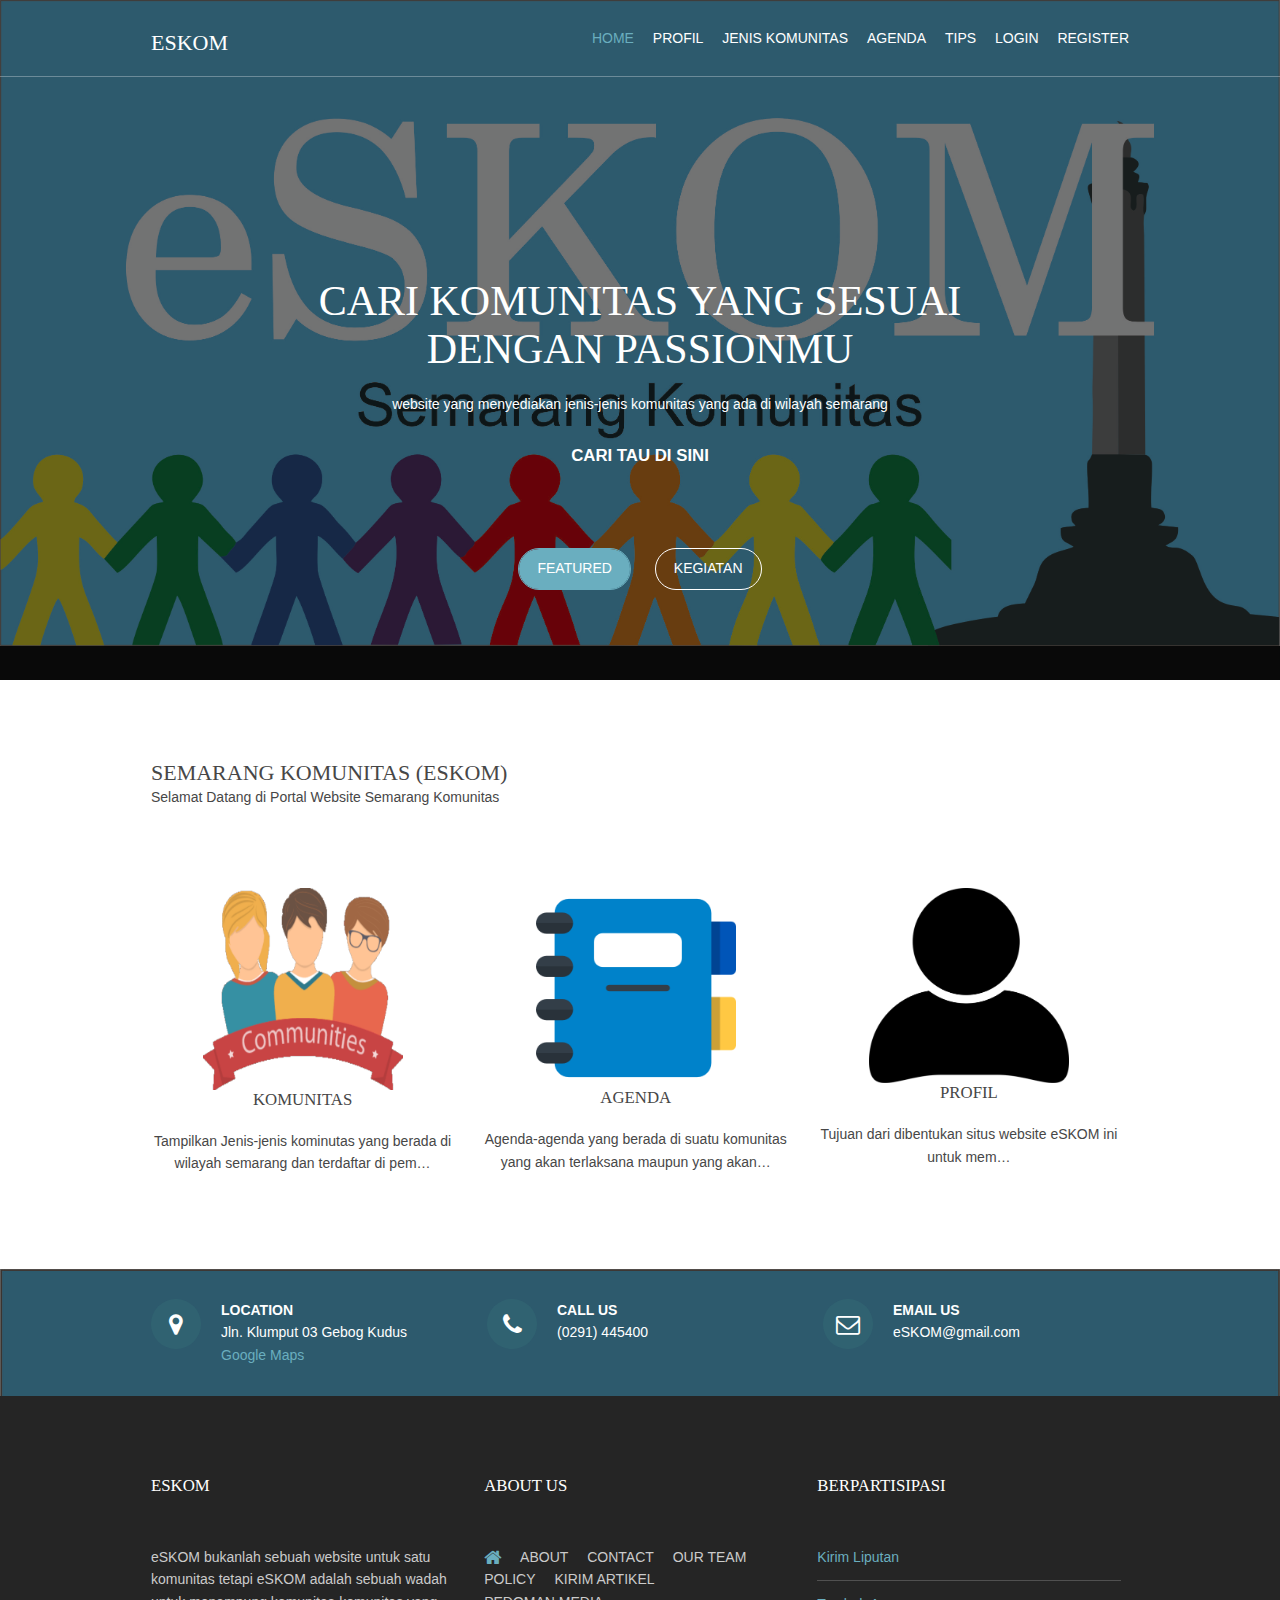
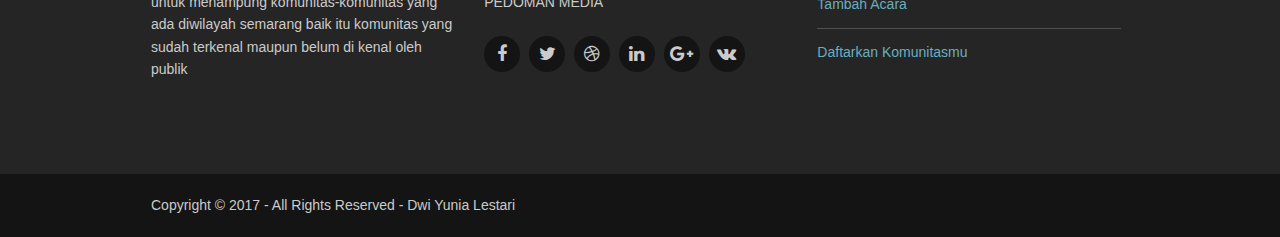
<file: index.html>
<!DOCTYPE html>
<!--
Template Name: Pcomspace
Author: <a href="http://www.os-templates.com/">OS Templates</a>
Author URI: http://www.os-templates.com/
Licence: Free to use under our free template licence terms
Licence URI: http://www.os-templates.com/template-terms
-->
<html>
<head>
<title>eSKOM | Semarang Komunitas</title>
<meta charset="utf-8">
<meta name="viewport" content="width=device-width, initial-scale=1.0, maximum-scale=1.0, user-scalable=no">
<link href="layout/styles/layout.css" rel="stylesheet" type="text/css" media="all">
</head>
<body id="top">
<!-- ################################################################################################ --> 
<!-- ################################################################################################ --> 
<!-- ################################################################################################ --> 
<!-- Top Background Image Wrapper -->
<div class="bgded overlay" style="background-image:url('images/demo/backgrounds/iseng.jpg');height:680px;background-size: contain;"> 
  <!-- ################################################################################################ -->
  <div class="wrapper row1">
    <header id="header" class="hoc clear"> 
      <!-- ################################################################################################ -->
      <div id="logo" class="fl_left">
        <h1><a href="index.html">eSKOM</a></h1>
      </div>
      <nav id="mainav" class="fl_right">
        <ul class="clear">
          <li class="active"><a href="index.html">Home</a></li>
          <li><a href="pages/profil.html">Profil</a></li>
          <li><a href="pages/jeniskomunitas.html">Jenis Komunitas</a> </li>
          <li><a href="pages/agenda.html">Agenda</a></li>
          <li><a href="pages/tips.html">Tips</a></li>
          <li><a href="pages/login.html">Login</a></li>
          <li><a href="pages/register.html">Register</a></li>
        </ul>
      </nav>
      <!-- ################################################################################################ --> 
    </header>
  </div>
  <!-- ################################################################################################ --> 
  <!-- ################################################################################################ --> 
  <!-- ################################################################################################ -->
  <div id="pageintro" class="hoc clear">
    <article> 
      <!-- ################################################################################################ -->
      <h3 class="heading">Cari komunitas yang sesuai dengan passionmu</h3>
      <p>website yang menyediakan jenis-jenis komunitas yang ada di wilayah semarang </p>
      <p class="font-x1 uppercase bold">Cari tau di sini </p>
      <footer>
        <ul class="nospace inline pushright">
          <li><a class="btn" href="#">Featured</a></li>
          <li><a class="btn inverse" href="#">Kegiatan</a></li>
        </ul>
      </footer>
      <!-- ################################################################################################ --> 
    </article>
  </div>
  <!-- ################################################################################################ --> 
</div>
<!-- End Top Background Image Wrapper --> 
<!-- ################################################################################################ --> 
<!-- ################################################################################################ --> 
<!-- ################################################################################################ -->
<div class="wrapper row3">
  <main class="hoc container clear"> 
    <!-- main body --> 
    <!-- ################################################################################################ -->
    <div class="sectiontitle">
      <h6 class="heading">Semarang Komunitas (eSKOM)</h6>
      <p>Selamat Datang di Portal Website Semarang Komunitas</p>
    </div>
    <ul class="nospace group center">
     
      <li class="one_quarter first">
        <article><a href="pages/jeniskomunitas.html"><img src="images/demo/communites.png" class="footer-img"></a>
          <h6 class="heading font-x1">Komunitas</h6>
          <p>Tampilkan Jenis-jenis kominutas yang berada di wilayah semarang dan terdaftar di pem&hellip;</p>
        </article>
      </li>
      <li class="one_quarter">
        <article><a href="pages/agenda.html"><img src="images/demo/bookmark.png" class="footer-img"></a>
          <h6 class="heading font-x1">Agenda</h6>
          <p>Agenda-agenda yang berada di suatu komunitas yang akan terlaksana maupun yang akan&hellip;</p>
        </article>
      </li>
      <li class="one_quarter">
        <article><a href="pages/profil.html"><img src="images/demo/profil.png"  class="footer-img"></a>
          <h6 class="heading font-x1">Profil</h6>
          <p>Tujuan dari dibentukan situs website eSKOM ini untuk mem&hellip;</p>
        </article>
      </li>
      
    </ul>
    <!-- ################################################################################################ --> 
    <!-- / main body -->
    <div class="clear"></div>
  </main>
</div>
<!-- ################################################################################################ --> 
<!-- ################################################################################################ --> 
<!-- ################################################################################################ -->

<!-- ################################################################################################ --> 
<!-- ################################################################################################ -->
<div class="wrapper overlay bgded" style="background-image:url('../images/demo/backgrounds/iseng3.jpg');">
  <div id="ctdetails" class="hoc clear"> 
    <!-- ################################################################################################ -->
    <ul class="nospace group">
      <li class="one_third first"><i class="fa fa-map-marker"></i>
        <p>Location</p>
        <p>Jln. Klumput 03 Gebog Kudus</p>
        <p><a href="https://www.google.co.id/maps/place/Jl.+Sudimoro,+Gebog,+Kabupaten+Kudus,+Jawa+Tengah+59333/@-6.7737876,110.8294147,3a,75y,287.19h,85.67t/data=!3m6!1e1!3m4!1sim2CIFsl8XPQ-BoOjJCTwg!2e0!7i13312!8i6656!4m5!3m4!1s0x2e70db46ce2a2be3:0x70026c28d6b74034!8m2!3d-6.778285!4d110.8281949">Google Maps</a></p>
      </li>
      <li class="one_third"><i class="fa fa-phone"></i>
        <p>Call us</p>
        <p>(0291) 445400</p>
      </li>
      <li class="one_third"><i class="fa fa-envelope-o"></i>
        <p>Email us</p>
        <p>eSKOM@gmail.com</p>
      </li>
    </ul>
    <!-- ################################################################################################ --> 
  </div>
</div>
<!-- ################################################################################################ --> 
<!-- ################################################################################################ --> 
<!-- ################################################################################################ -->
<div class="wrapper row4">
  <footer id="footer" class="hoc clear"> 
    <!-- ################################################################################################ -->
    <div class="one_quarter first">
      <h6 class="heading">eSKOM</h6>
      <p>eSKOM bukanlah sebuah website untuk satu komunitas tetapi eSKOM adalah sebuah wadah untuk menampung komunitas-komunitas yang ada diwilayah semarang baik itu komunitas yang sudah terkenal maupun belum di kenal oleh publik </p>
     
    </div>
    <div class="one_quarter">
      <h6 class="heading">About Us</h6>
      <nav>
        <ul class="nospace">
          <li><a href="#"><i class="fa fa-lg fa-home"></i></a></li>
          <li><a href="#">About</a></li>
          <li><a href="#">Contact</a></li>
          <li><a href="#">Our Team</a></li>
          <li><a href="#">Policy</a></li>
          <li><a href="#">Kirim Artikel</a></li>
          <li><a href="#">Pedoman Media</a></li>
        </ul>
      </nav>
      <ul class="faico clear">
        <li><a class="faicon-facebook" href="#"><i class="fa fa-facebook"></i></a></li>
        <li><a class="faicon-twitter" href="#"><i class="fa fa-twitter"></i></a></li>
        <li><a class="faicon-dribble" href="#"><i class="fa fa-dribbble"></i></a></li>
        <li><a class="faicon-linkedin" href="#"><i class="fa fa-linkedin"></i></a></li>
        <li><a class="faicon-google-plus" href="#"><i class="fa fa-google-plus"></i></a></li>
        <li><a class="faicon-vk" href="#"><i class="fa fa-vk"></i></a></li>
      </ul>
    </div>
    
    <div class="one_quarter">
      <h6 class="heading">Berpartisipasi</h6>
      <ul class="nospace linklist">
        <li><a href="#">Kirim Liputan</a></li>
        <li><a href="#">Tambah Acara</a></li>
        <li><a href="#">Daftarkan Komunitasmu</a></li>
       
      </ul>
    </div>
    <!-- ################################################################################################ --> 
  </footer>
</div>
<!-- ################################################################################################ --> 
<!-- ################################################################################################ --> 
<!-- ################################################################################################ -->
<div class="wrapper row5">
  <div id="copyright" class="hoc clear"> 
    <!-- ################################################################################################ -->
    <p class="fl_left">Copyright &copy; 2017 - All Rights Reserved - <a href="#">Dwi Yunia Lestari</a></p>
    <!-- ################################################################################################ --> 
  </div>
</div>
<!-- ################################################################################################ --> 
<!-- ################################################################################################ --> 
<!-- ################################################################################################ --> 
<a id="backtotop" href="#top"><i class="fa fa-chevron-up"></i></a> 
<!-- JAVASCRIPTS --> 
<script src="../layout/scripts/jquery.min.js"></script> 
<script src="../layout/scripts/jquery.backtotop.js"></script> 
<script src="../layout/scripts/jquery.mobilemenu.js"></script>
</body>
</html>
</file>
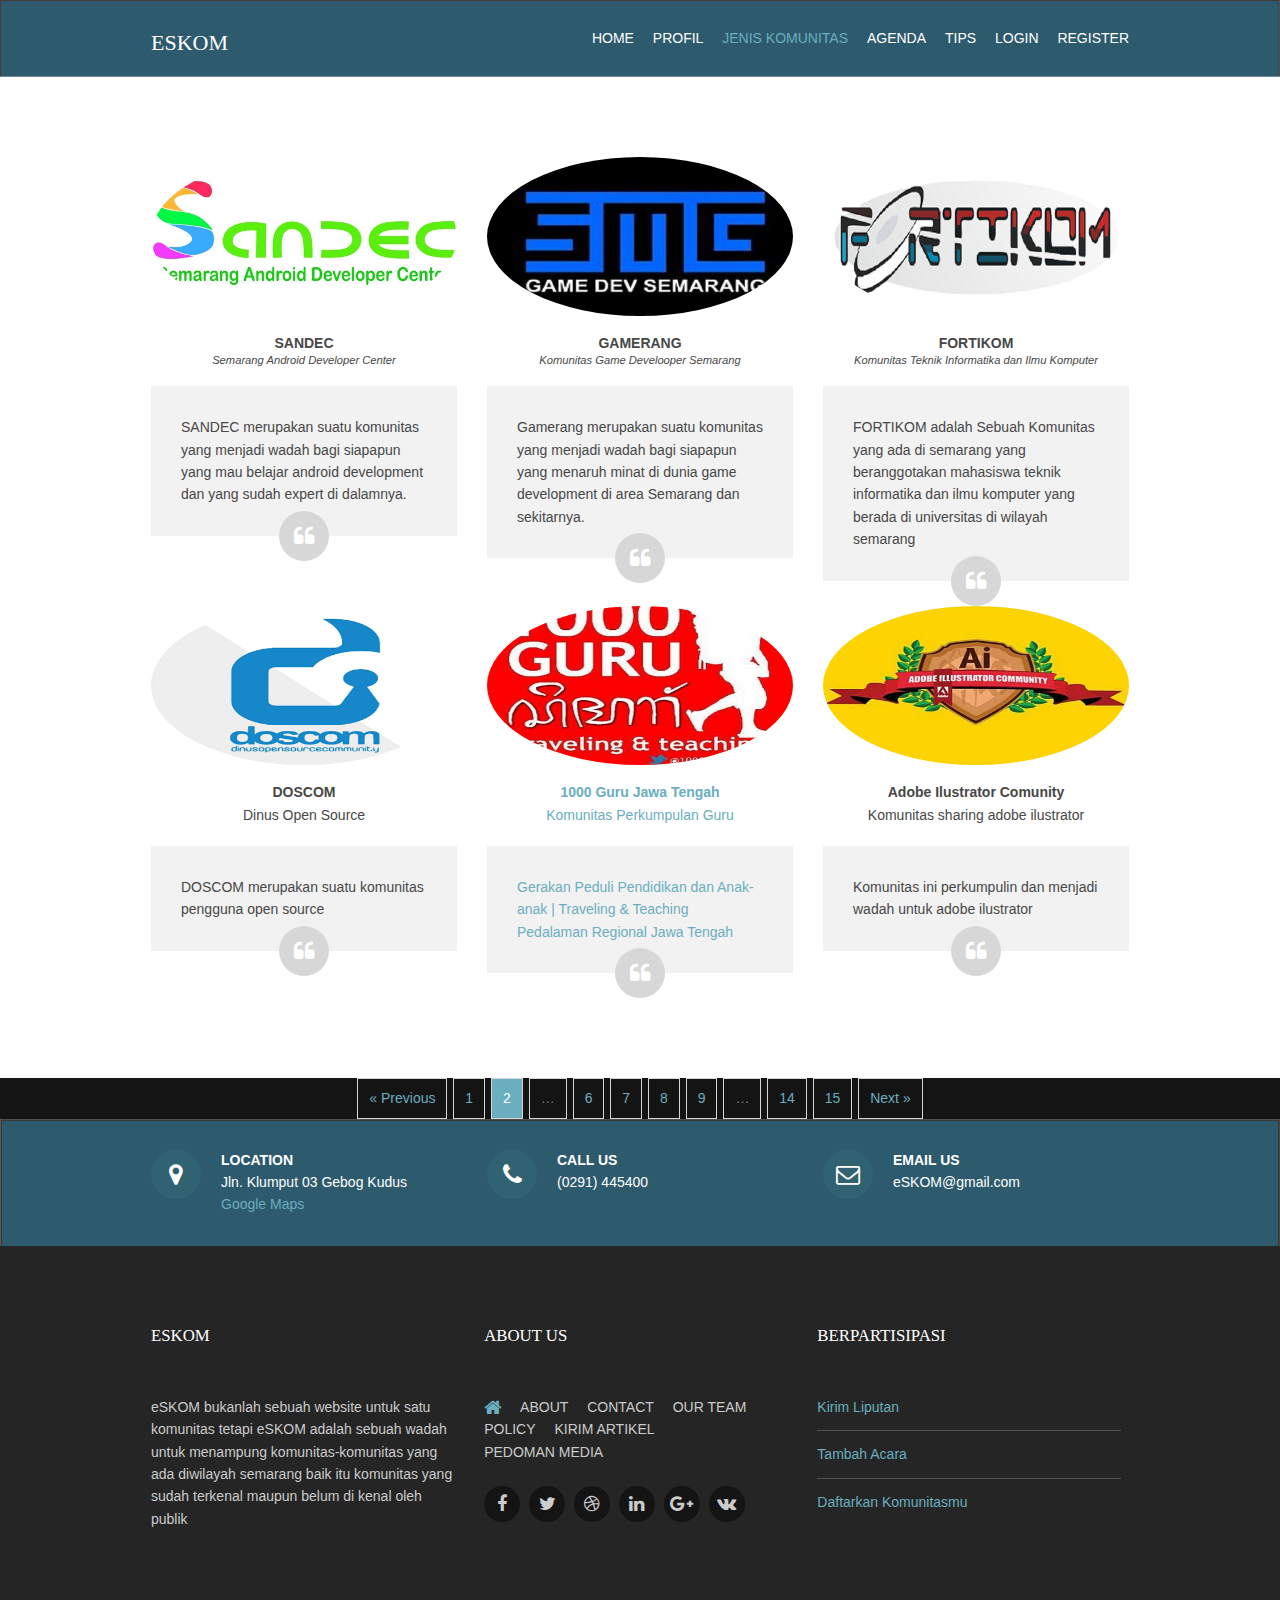
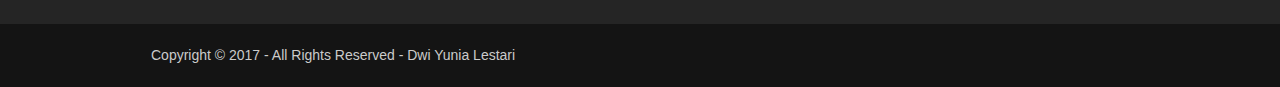
<file: pages/jeniskomunitas.html>
<!DOCTYPE html>

<html>
<head>
<title>eSKOM | Pages | jenis Komunitas</title>
<meta charset="utf-8">
<meta name="viewport" content="width=device-width, initial-scale=1.0, maximum-scale=1.0, user-scalable=no">
<link href="../layout/styles/layout.css" rel="stylesheet" type="text/css" media="all">
</head>
<body id="top">
<!-- ################################################################################################ --> 
<!-- ################################################################################################ --> 
<!-- ################################################################################################ --> 
<!-- Top Background Image Wrapper -->
<div class="bgded overlay" style="background-image:url('../images/demo/backgrounds/iseng.jpg');"> 
  <!-- ################################################################################################ -->
  <div class="wrapper row1">
    <header id="header" class="hoc clear"> 
      <!-- ################################################################################################ -->
      <div id="logo" class="fl_left">
        <h1><a href="../index.html">eSKOM</a></h1>
      </div>
      <nav id="mainav" class="fl_right">
         <ul class="clear">
          <li ><a href="../index.html">Home</a></li>
          <li><a href="../pages/profil.html">Profil</a></li>
          <li class="active"><a href="../pages/jeniskomunitas.html">Jenis Komunitas</a> </li>
          <li><a href="../pages/agenda.html">Agenda</a></li>
          <li><a href="../pages/tips.html">TIPS</a></li>
          <li><a href="../pages/login.html">Login</a></li>
          <li><a href="../pages/register.html">Register</a></li>
        </ul>
      </nav>
      <!-- ################################################################################################ --> 
    </header>
  </div>
</div>

<div class="wrapper row3">
  <div class="hoc container clear"> 
    <!-- ################################################################################################ -->
    <ul id="testimonials" class="nospace group">
      <li class="one_third first">
        <figure>
          <a href="https://sandec.org/">
          <img class="circle" src="../images/demo/jeniskomunitas/1.jpg" alt="">
        </a>
          <figcaption><strong>SANDEC</strong><br>
            <em>Semarang Android Developer Center</em></figcaption>
        </figure>
        <blockquote> SANDEC merupakan suatu komunitas yang menjadi wadah bagi siapapun yang mau belajar android development dan yang sudah expert di dalamnya.       
        </blockquote>
      </li>
      <li class="one_third">
        <figure>
          <a href="https://www.facebook.com/groups/gamedevsmg">
          <img class="circle" src="../images/demo/jeniskomunitas/2.jpg" alt=""  >
        </a>
          <figcaption><strong>GAMERANG</strong><br>
            <em>Komunitas Game Develooper Semarang</em></figcaption>
        </figure>
        <blockquote>Gamerang merupakan suatu komunitas yang menjadi wadah bagi siapapun yang menaruh minat di dunia game development di area Semarang dan sekitarnya.</blockquote>
      </li>
      <li class="one_third">
        <figure>
          <a href="http://fortikom.blogspot.co.id/">
          <img class="circle" src="../images/demo/jeniskomunitas/3.png" alt="">
        </a>
          <figcaption><strong>FORTIKOM</strong><br>
            <em>Komunitas Teknik Informatika dan Ilmu Komputer </em></figcaption>
        </figure>
        <blockquote>FORTIKOM adalah Sebuah Komunitas yang ada di semarang yang beranggotakan mahasiswa teknik informatika dan ilmu komputer yang berada di universitas di wilayah semarang</blockquote>
      </li>
      <li class="one_third first">
        <figure>
          <a href="https://doscom.org/">
          <img class="circle" src="../images/demo/jeniskomunitas/4.png" alt="">
        </a>
          <figcaption><strong>DOSCOM</strong><br>
            <em></em>Dinus Open Source</figcaption>
        </figure>
        <blockquote>DOSCOM merupakan suatu komunitas pengguna open source </blockquote>
      </li>
      <li class="one_third">
        <figure>
          <a href="https://google.com/">
          <img class="circle" src="../images/demo/jeniskomunitas/5.jpg" alt="">
          <figcaption><strong>1000 Guru Jawa Tengah</strong><br>
            <em></em>Komunitas Perkumpulan Guru </figcaption>
        </figure>
        <blockquote>Gerakan Peduli Pendidikan dan Anak-anak | Traveling & Teaching Pedalaman Regional Jawa Tengah </blockquote>
      </li>
      <li class="one_third">
        <figure>
          <a href="https://forums.adobe.com/community/illustrator/content">
            <img class="circle" src="../images/demo/jeniskomunitas/6.jpg" alt="">
          </a>
          <figcaption><strong>Adobe Ilustrator Comunity</strong><br>
            <em></em>Komunitas sharing adobe ilustrator  </figcaption>
        </figure>
        <blockquote>Komunitas ini perkumpulin dan menjadi wadah untuk adobe ilustrator </blockquote>
      </li>
    </ul>
    <!-- ################################################################################################ --> 
  </div>
</div>

<div>
 <nav class="pagination">
        <ul>
          <li><a href="#">&laquo; Previous</a></li>
          <li><a href="#">1</a></li>
          <li class="current"><strong>2</strong></li>
          <li><strong>&hellip;</strong></li>
          <li><a href="#">6</a></li>
          <li><a href="#">7</a></li>
          <li><a href="#">8</a></li>
          <li><a href="#">9</a></li>
          <li><strong>&hellip;</strong></li>
          <li><a href="#">14</a></li>
          <li><a href="#">15</a></li>
          <li><a href="#">Next &raquo;</a></li>
        </ul>
      </nav>
 </div>
<!-- ################################################################################################ -->

<div class="wrapper overlay bgded" style="background-image:url('../images/demo/backgrounds/iseng3.jpg');">
  <div id="ctdetails" class="hoc clear"> 
    <!-- ################################################################################################ -->
    <ul class="nospace group">
      <li class="one_third first"><i class="fa fa-map-marker"></i>
        <p>Location</p>
        <p>Jln. Klumput 03 Gebog Kudus</p>
        <p><a href="https://www.google.co.id/maps/place/Jl.+Sudimoro,+Gebog,+Kabupaten+Kudus,+Jawa+Tengah+59333/@-6.7737876,110.8294147,3a,75y,287.19h,85.67t/data=!3m6!1e1!3m4!1sim2CIFsl8XPQ-BoOjJCTwg!2e0!7i13312!8i6656!4m5!3m4!1s0x2e70db46ce2a2be3:0x70026c28d6b74034!8m2!3d-6.778285!4d110.8281949">Google Maps</a></p>
      </li>
      <li class="one_third"><i class="fa fa-phone"></i>
        <p>Call us</p>
        <p>(0291) 445400</p>
      </li>
      <li class="one_third"><i class="fa fa-envelope-o"></i>
        <p>Email us</p>
        <p>eSKOM@gmail.com</p>
      </li>
    </ul>
    <!-- ################################################################################################ --> 
  </div>
</div>
<!-- ################################################################################################ --> 
<!-- ################################################################################################ --> 
<!-- ################################################################################################ -->
<div class="wrapper row4">
  <footer id="footer" class="hoc clear"> 
    <!-- ################################################################################################ -->
    <div class="one_quarter first">
      <h6 class="heading">eSKOM</h6>
      <p>eSKOM bukanlah sebuah website untuk satu komunitas tetapi eSKOM adalah sebuah wadah untuk menampung komunitas-komunitas yang ada diwilayah semarang baik itu komunitas yang sudah terkenal maupun belum di kenal oleh publik </p>
     
    </div>
    <div class="one_quarter">
      <h6 class="heading">About Us</h6>
      <nav>
        <ul class="nospace">
          <li><a href="#"><i class="fa fa-lg fa-home"></i></a></li>
          <li><a href="#">About</a></li>
          <li><a href="#">Contact</a></li>
          <li><a href="#">Our Team</a></li>
          <li><a href="#">Policy</a></li>
          <li><a href="#">Kirim Artikel</a></li>
          <li><a href="#">Pedoman Media</a></li>
        </ul>
      </nav>
      <ul class="faico clear">
        <li><a class="faicon-facebook" href="#"><i class="fa fa-facebook"></i></a></li>
        <li><a class="faicon-twitter" href="#"><i class="fa fa-twitter"></i></a></li>
        <li><a class="faicon-dribble" href="#"><i class="fa fa-dribbble"></i></a></li>
        <li><a class="faicon-linkedin" href="#"><i class="fa fa-linkedin"></i></a></li>
        <li><a class="faicon-google-plus" href="#"><i class="fa fa-google-plus"></i></a></li>
        <li><a class="faicon-vk" href="#"><i class="fa fa-vk"></i></a></li>
      </ul>
    </div>
    
    <div class="one_quarter">
      <h6 class="heading">Berpartisipasi</h6>
      <ul class="nospace linklist">
        <li><a href="#">Kirim Liputan</a></li>
        <li><a href="#">Tambah Acara</a></li>
        <li><a href="#">Daftarkan Komunitasmu</a></li>
       
      </ul>
    </div>
    <!-- ################################################################################################ --> 
  </footer>
</div>
<!-- ################################################################################################ --> 
<!-- ################################################################################################ --> 
<!-- ################################################################################################ -->
<div class="wrapper row5">
  <div id="copyright" class="hoc clear"> 
    <!-- ################################################################################################ -->
    <p class="fl_left">Copyright &copy; 2017 - All Rights Reserved - <a href="#">Dwi Yunia Lestari</a></p>
    
    <!-- ################################################################################################ --> 
  </div>
</div>
<!-- ################################################################################################ --> 
<!-- ################################################################################################ --> 
<!-- ################################################################################################ --> 
<a id="backtotop" href="#top"><i class="fa fa-chevron-up"></i></a> 
<!-- JAVASCRIPTS --> 
<script src="../layout/scripts/jquery.min.js"></script> 
<script src="../layout/scripts/jquery.backtotop.js"></script> 
<script src="../layout/scripts/jquery.mobilemenu.js"></script>
</body>
</html>
</file>
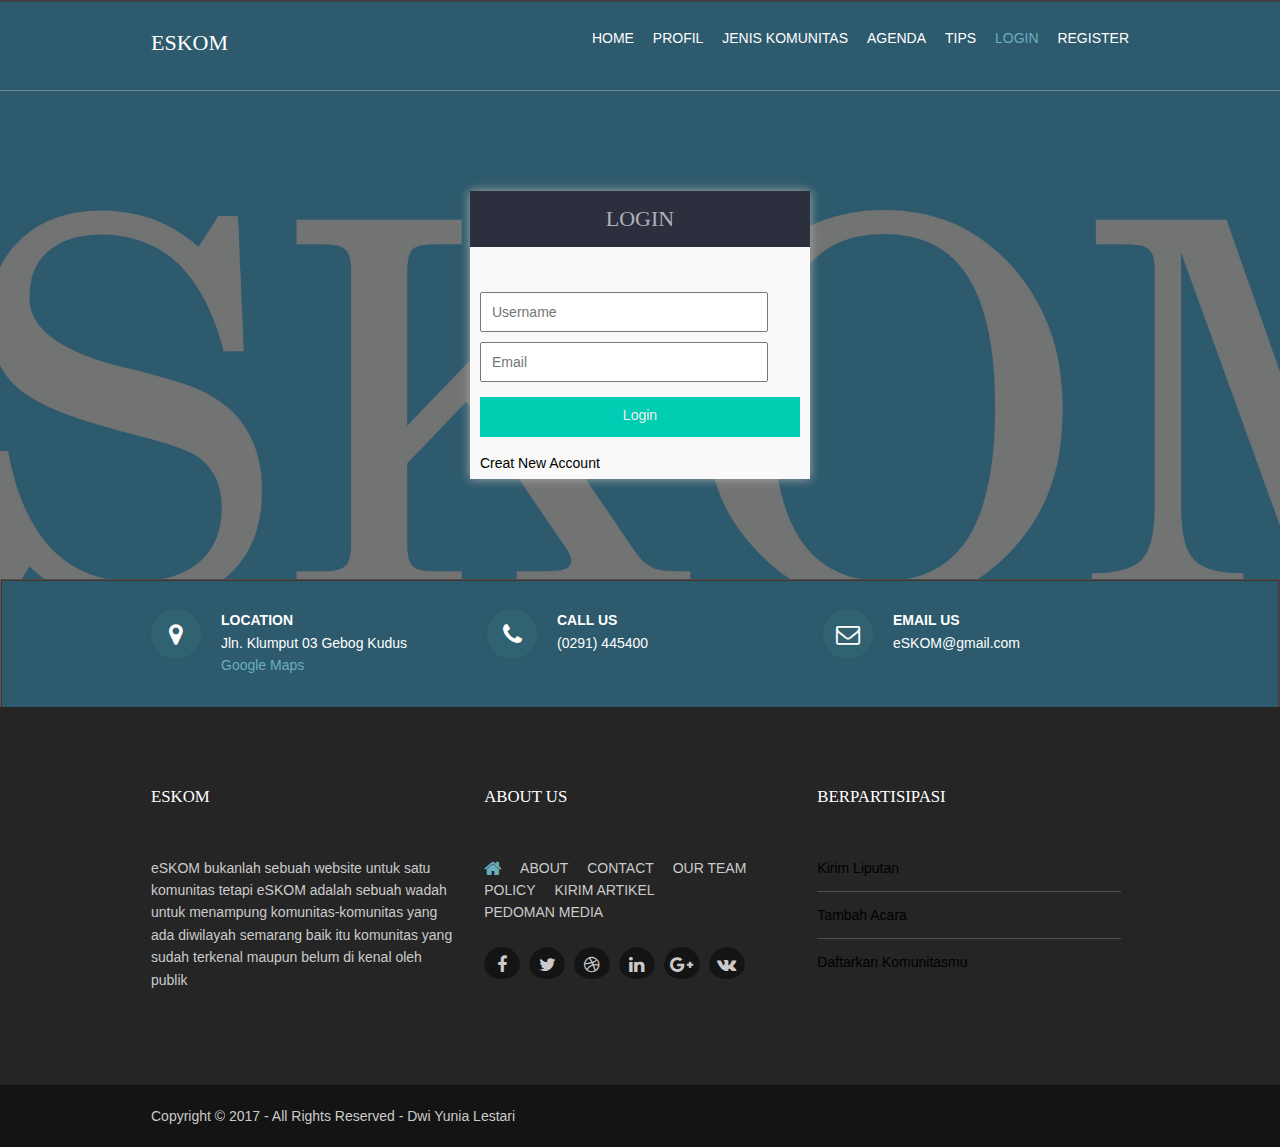
<file: pages/login.html>
<!DOCTYPE html>

<html>
<head>
<title>eSKOM | Pages | login</title>
<meta charset="utf-8">
<meta name="viewport" content="width=device-width, initial-scale=1.0, maximum-scale=1.0, user-scalable=no">
<link href="../layout/styles/layout.css" rel="stylesheet" type="text/css" media="all">
</head>
<body id="top">
<!-- ################################################################################################ --> 

<!-- Top Background Image Wrapper -->
<div class="bgded overlay" style="background-image:url('../images/demo/backgrounds/iseng.jpg');"> 
  <!-- ################################################################################################ -->
  <div class="wrapper row1">
    <header id="header" class="hoc clear"> 
      <!-- ################################################################################################ -->
      <div id="logo" class="fl_left">
        <h1><a href="../index.html">eSKOM</a></h1>
      </div>
      <nav id="mainav" class="fl_right">
         <ul class="clear">
          <li><a href="../index.html">Home</a></li>
          <li><a href="../pages/profil.html">Profil</a></li>
          <li><a href="../pages/jeniskomunitas.html">Jenis Komunitas</a> </li>
          <li><a href="../pages/agenda.html">Agenda</a></li>
          <li><a href="../pages/tips.html">TIPS</a></li>
          <li class="active"><a href="../pages/login.html">Login</a></li>
          <li><a href="../pages/register.html">Register</a></li>
        </ul>
      </nav>
      <!-- ################################################################################################ --> 
    </header>
  </div>
<style type="text/css">
	
	body{
    margin: 0;
    padding: 0;
    background-color: #f2f2f2;
    height: 30%;
    width: 100%;
}
#login{
    max-width: 340px;
    max-height: 500px;
    margin:100px auto;
    background: #f9f9f9;
    box-shadow: 0 0 10px #aaa;
}
#login h3{
    text-align: center;
    padding: 15px 10px;
    background-color: #2b2f3e;
    color: #b0b0bc;

}
fieldset{
    margin: 10px 5px;
    border: none;
}
form{
    padding-top: 10px;
    margin: 5px;
    
}
input[type='text'],
input[type="email"]{
    width: 90%;
    padding: 10px;
    margin-top: 10px;
    color: #888;
}
input[type="submit"]{
    width: 100%;
    padding: 10px;
    margin: 15px 0px;
    color: #888;
    background-color:#00cdb1 ;
    border:none;
    color:#eee;
    border-bottom: 4px solid transparent;
}
input[type="submit"]:hover{
    opacity: 0.8;
    border-color: #00adb1;
}
form p{
    text-align: center;
    color: #888;
    width: 30px;
    margin: 10px auto 0;
    background: #f9f9f9;
    position: relative;
    bottom: 20px;
}
.border-p{
    
    margin: 10px 10px;
}
a{
   
    width: 100%;
    padding-left: :20px;
    margin-bottom: 10px;
    color: black;
    border:none;
    color:#black;
    border-bottom: 4px solid transparent;
    text-align: center;

}
a:hover{
   
}

</style>

<body>
    <div id="login">
        <h3>Login</h3>
        <fieldset>
            <form action="action_login.php" method="post">
                <input type="text" name="username" placeholder="Username">
                <input type="email" name="email" placeholder="Email">
                <input type="submit" name="submit" value="Login">
                <div class="border-p"></div>               
                <a href="form_akun.html">Creat New Account</a>
            </form>
        </fieldset>
    </div>
    <div class="wrapper overlay bgded" style="background-image:url('../images/demo/backgrounds/iseng3.jpg');">
  <div id="ctdetails" class="hoc clear"> 
    <!-- ################################################################################################ -->
    <ul class="nospace group">
      <li class="one_third first"><i class="fa fa-map-marker"></i>
        <p>Location</p>
        <p>Jln. Klumput 03 Gebog Kudus</p>
        <p><a href="https://www.google.co.id/maps/place/Jl.+Sudimoro,+Gebog,+Kabupaten+Kudus,+Jawa+Tengah+59333/@-6.7737876,110.8294147,3a,75y,287.19h,85.67t/data=!3m6!1e1!3m4!1sim2CIFsl8XPQ-BoOjJCTwg!2e0!7i13312!8i6656!4m5!3m4!1s0x2e70db46ce2a2be3:0x70026c28d6b74034!8m2!3d-6.778285!4d110.8281949">Google Maps</a></p>
      </li>
      <li class="one_third"><i class="fa fa-phone"></i>
        <p>Call us</p>
        <p>(0291) 445400</p>
      </li>
      <li class="one_third"><i class="fa fa-envelope-o"></i>
        <p>Email us</p>
        <p>eSKOM@gmail.com</p>
      </li>
    </ul>
    <!-- ################################################################################################ --> 
  </div>
</div>
<!-- ################################################################################################ --> 

<div class="wrapper row4">
  <footer id="footer" class="hoc clear"> 
    <!-- ################################################################################################ -->
    <div class="one_quarter first">
      <h6 class="heading">eSKOM</h6>
      <p>eSKOM bukanlah sebuah website untuk satu komunitas tetapi eSKOM adalah sebuah wadah untuk menampung komunitas-komunitas yang ada diwilayah semarang baik itu komunitas yang sudah terkenal maupun belum di kenal oleh publik </p>
     
    </div>
    <div class="one_quarter">
      <h6 class="heading">About Us</h6>
      <nav>
        <ul class="nospace">
          <li><a href="#"><i class="fa fa-lg fa-home"></i></a></li>
          <li><a href="#">About</a></li>
          <li><a href="#">Contact</a></li>
          <li><a href="#">Our Team</a></li>
          <li><a href="#">Policy</a></li>
          <li><a href="#">Kirim Artikel</a></li>
          <li><a href="#">Pedoman Media</a></li>
        </ul>
      </nav>
      <ul class="faico clear">
        <li><a class="faicon-facebook" href="#"><i class="fa fa-facebook"></i></a></li>
        <li><a class="faicon-twitter" href="#"><i class="fa fa-twitter"></i></a></li>
        <li><a class="faicon-dribble" href="#"><i class="fa fa-dribbble"></i></a></li>
        <li><a class="faicon-linkedin" href="#"><i class="fa fa-linkedin"></i></a></li>
        <li><a class="faicon-google-plus" href="#"><i class="fa fa-google-plus"></i></a></li>
        <li><a class="faicon-vk" href="#"><i class="fa fa-vk"></i></a></li>
      </ul>
    </div>
    
    <div class="one_quarter">
      <h6 class="heading">Berpartisipasi</h6>
      <ul class="nospace linklist">
        <li><a href="#">Kirim Liputan</a></li>
        <li><a href="#">Tambah Acara</a></li>
        <li><a href="#">Daftarkan Komunitasmu</a></li>
       
      </ul>
    </div>
    <!-- ################################################################################################ --> 
  </footer>
</div>
<!-- ################################################################################################ --> 

<div class="wrapper row5">
  <div id="copyright" class="hoc clear"> 
    <!-- ################################################################################################ -->
    <p class="fl_left">Copyright &copy; 2017 - All Rights Reserved - <a href="#">Dwi Yunia Lestari</a></p>
    <!-- ################################################################################################ --> 
  </div>
</div>
<!-- ################################################################################################ --> 

<a id="backtotop" href="#top"><i class="fa fa-chevron-up"></i></a> 
<!-- JAVASCRIPTS --> 
<script src="../layout/scripts/jquery.min.js"></script> 
<script src="../layout/scripts/jquery.backtotop.js"></script> 
<script src="../layout/scripts/jquery.mobilemenu.js"></script>
</body>
</html>
</file>
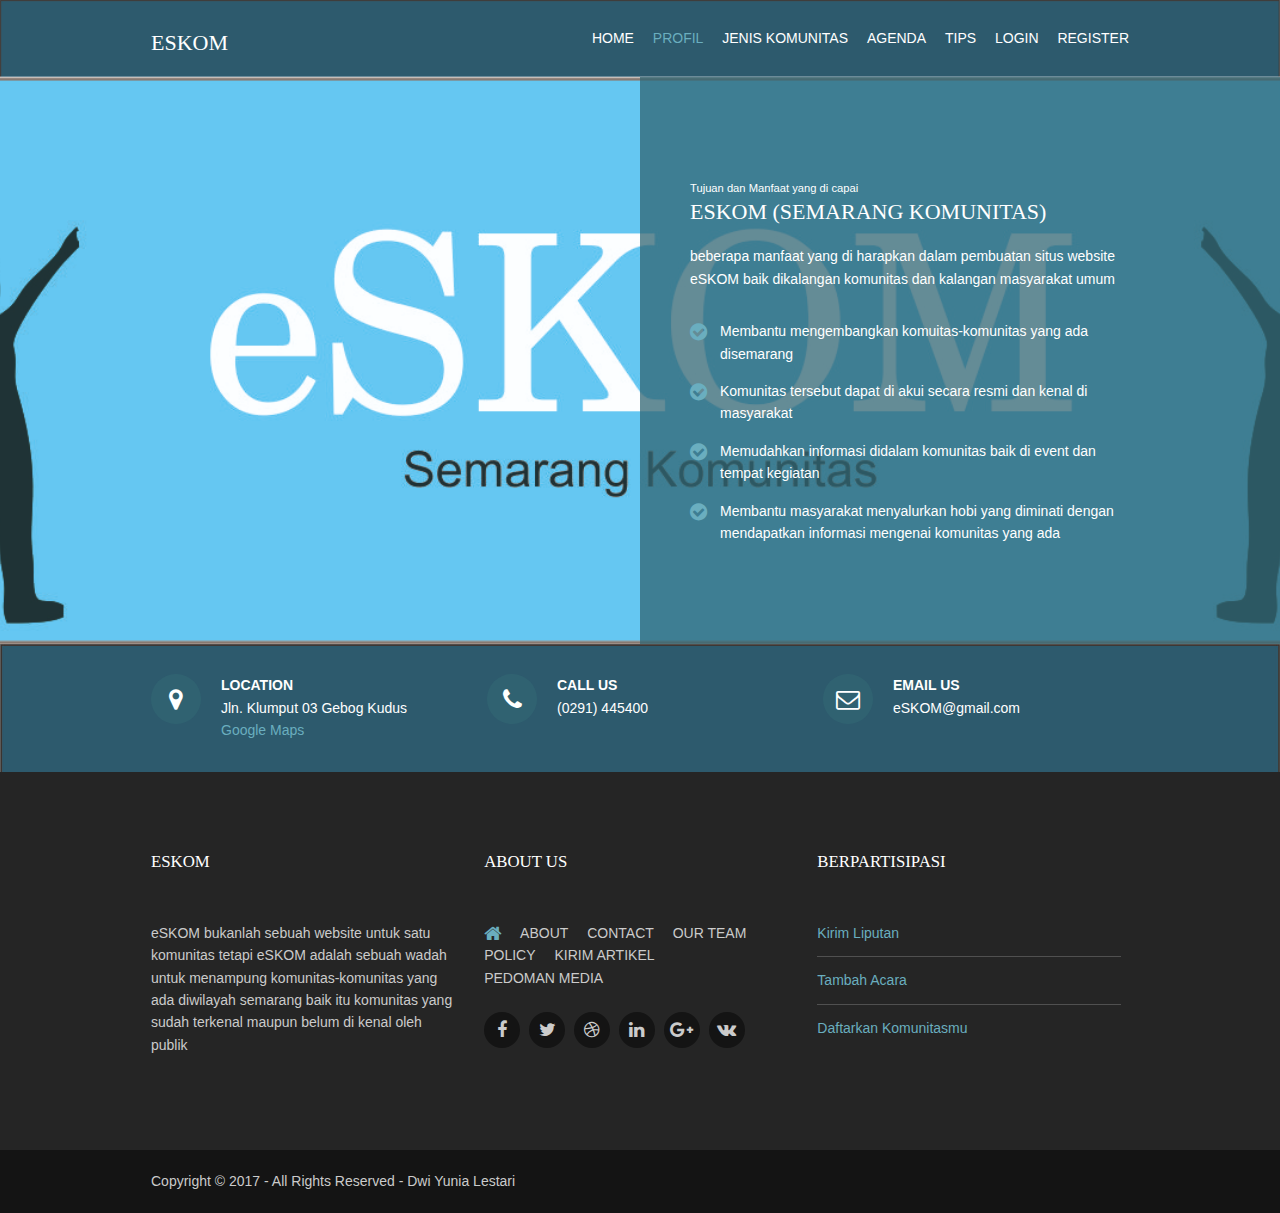
<file: pages/profil.html>
<!DOCTYPE html>



<html>
<head>
<title>eSKOM | Pages | profil</title>
<meta charset="utf-8">
<meta name="viewport" content="width=device-width, initial-scale=1.0, maximum-scale=1.0, user-scalable=no">
<link href="../layout/styles/layout.css" rel="stylesheet" type="text/css" media="all">
</head>
<body id="top">
<!-- ################################################################################################ --> 

<!-- Top Background Image Wrapper -->
<div class="bgded overlay" style="background-image:url('../images/demo/backgrounds/iseng.jpg');"> 
  <!-- ################################################################################################ -->
  <div class="wrapper row1">
    <header id="header" class="hoc clear"> 
      <!-- ################################################################################################ -->
      <div id="logo" class="fl_left">
        <h1><a href="../index.html">eSKOM</a></h1>
      </div>
      <nav id="mainav" class="fl_right">
         <ul class="clear">
          <li><a href="../index.html">Home</a></li>
          <li class="active"><a href="../pages/profil.html">Profil</a></li>
          <li><a href="../pages/jeniskomunitas.html">Jenis Komunitas</a> </li>
          <li><a href="../pages/agenda.html">Agenda</a></li>
          <li><a href="../pages/tips.html">TIPS</a></li>
          <li><a href="../pages/login.html">Login</a></li>
          <li><a href="../pages/register.html">Register</a></li>
        </ul>
      </nav>
      <!-- ################################################################################################ --> 
    </header>
  </div>
</div>
  <!-- ################################################################################################ --> 
 
  <div class="wrapper bgded" style="background-image:url('../images/demo/backgrounds/iseng2.jpg');">
  <div class="hoc split clear">
    <section> 
      <!-- ################################################################################################ -->
      <p class="nospace font-xs">Tujuan dan Manfaat yang di capai</p>
      <h6 class="heading">eSKOM (Semarang Komunitas)</h6>
      <p class="btmspace-30">beberapa manfaat yang di harapkan dalam pembuatan situs website eSKOM baik dikalangan komunitas dan kalangan masyarakat umum</p>
      <ul class="fa-ul">
        <li><i class="fa-li fa fa-check-circle"></i> Membantu mengembangkan komuitas-komunitas yang ada disemarang</li>
        <li><i class="fa-li fa fa-check-circle"></i> Komunitas tersebut dapat di akui secara resmi dan kenal di masyarakat</li>
        <li><i class="fa-li fa fa-check-circle"></i> Memudahkan informasi didalam komunitas baik di event dan tempat kegiatan</li>
        <li><i class="fa-li fa fa-check-circle"></i> Membantu masyarakat menyalurkan hobi yang diminati dengan mendapatkan informasi mengenai komunitas yang ada</li>
      </ul>
      <!-- ################################################################################################ --> 
    </section>
  </div>
</div>
  <!-- ################################################################################################ --> 
</div>
<!-- End Top Background Image Wrapper --> 
 
  
    <!-- ################################################################################################ --> 
    <!-- / main body -->
    <div class="clear"></div>
  </main>
</div>
<!-- ################################################################################################ --> 

<div class="wrapper overlay bgded" style="background-image:url('../images/demo/backgrounds/iseng3.jpg');">
  <div id="ctdetails" class="hoc clear"> 
    <!-- ################################################################################################ -->
    <ul class="nospace group">
      <li class="one_third first"><i class="fa fa-map-marker"></i>
        <p>Location</p>
        <p>Jln. Klumput 03 Gebog Kudus</p>
        <p><a href="https://www.google.co.id/maps/place/Jl.+Sudimoro,+Gebog,+Kabupaten+Kudus,+Jawa+Tengah+59333/@-6.7737876,110.8294147,3a,75y,287.19h,85.67t/data=!3m6!1e1!3m4!1sim2CIFsl8XPQ-BoOjJCTwg!2e0!7i13312!8i6656!4m5!3m4!1s0x2e70db46ce2a2be3:0x70026c28d6b74034!8m2!3d-6.778285!4d110.8281949">Google Maps</a></p>
      </li>
      <li class="one_third"><i class="fa fa-phone"></i>
        <p>Call us</p>
        <p>(0291) 445400</p>
      </li>
      <li class="one_third"><i class="fa fa-envelope-o"></i>
        <p>Email us</p>
        <p>eSKOM@gmail.com</p>
      </li>
    </ul>
    <!-- ################################################################################################ --> 
  </div>
</div>
<!-- ################################################################################################ --> 
<!-- ################################################################################################ --> 
<!-- ################################################################################################ -->
<div class="wrapper row4">
  <footer id="footer" class="hoc clear"> 
    <!-- ################################################################################################ -->
    <div class="one_quarter first">
      <h6 class="heading">eSKOM</h6>
      <p>eSKOM bukanlah sebuah website untuk satu komunitas tetapi eSKOM adalah sebuah wadah untuk menampung komunitas-komunitas yang ada diwilayah semarang baik itu komunitas yang sudah terkenal maupun belum di kenal oleh publik </p>
     
    </div>
    <div class="one_quarter">
      <h6 class="heading">About Us</h6>
      <nav>
        <ul class="nospace">
          <li><a href="#"><i class="fa fa-lg fa-home"></i></a></li>
          <li><a href="#">About</a></li>
          <li><a href="#">Contact</a></li>
          <li><a href="#">Our Team</a></li>
          <li><a href="#">Policy</a></li>
          <li><a href="#">Kirim Artikel</a></li>
          <li><a href="#">Pedoman Media</a></li>
        </ul>
      </nav>
      <ul class="faico clear">
        <li><a class="faicon-facebook" href="#"><i class="fa fa-facebook"></i></a></li>
        <li><a class="faicon-twitter" href="#"><i class="fa fa-twitter"></i></a></li>
        <li><a class="faicon-dribble" href="#"><i class="fa fa-dribbble"></i></a></li>
        <li><a class="faicon-linkedin" href="#"><i class="fa fa-linkedin"></i></a></li>
        <li><a class="faicon-google-plus" href="#"><i class="fa fa-google-plus"></i></a></li>
        <li><a class="faicon-vk" href="#"><i class="fa fa-vk"></i></a></li>
      </ul>
    </div>
    
    <div class="one_quarter">
      <h6 class="heading">Berpartisipasi</h6>
      <ul class="nospace linklist">
        <li><a href="#">Kirim Liputan</a></li>
        <li><a href="#">Tambah Acara</a></li>
        <li><a href="#">Daftarkan Komunitasmu</a></li>
       
      </ul>
    </div>
    <!-- ################################################################################################ --> 
  </footer>
</div>
<!-- ################################################################################################ --> 

<div class="wrapper row5">
  <div id="copyright" class="hoc clear"> 
    <!-- ################################################################################################ -->
    <p class="fl_left">Copyright &copy; 2017 - All Rights Reserved - <a href="#">Dwi Yunia Lestari</a></p>
   
    <!-- ################################################################################################ --> 
  </div>
</div>
<!-- ################################################################################################ --> 

<a id="backtotop" href="#top"><i class="fa fa-chevron-up"></i></a> 
<!-- JAVASCRIPTS --> 
<script src="../layout/scripts/jquery.min.js"></script> 
<script src="../layout/scripts/jquery.backtotop.js"></script> 
<script src="../layout/scripts/jquery.mobilemenu.js"></script>
</body>
</html>
</file>
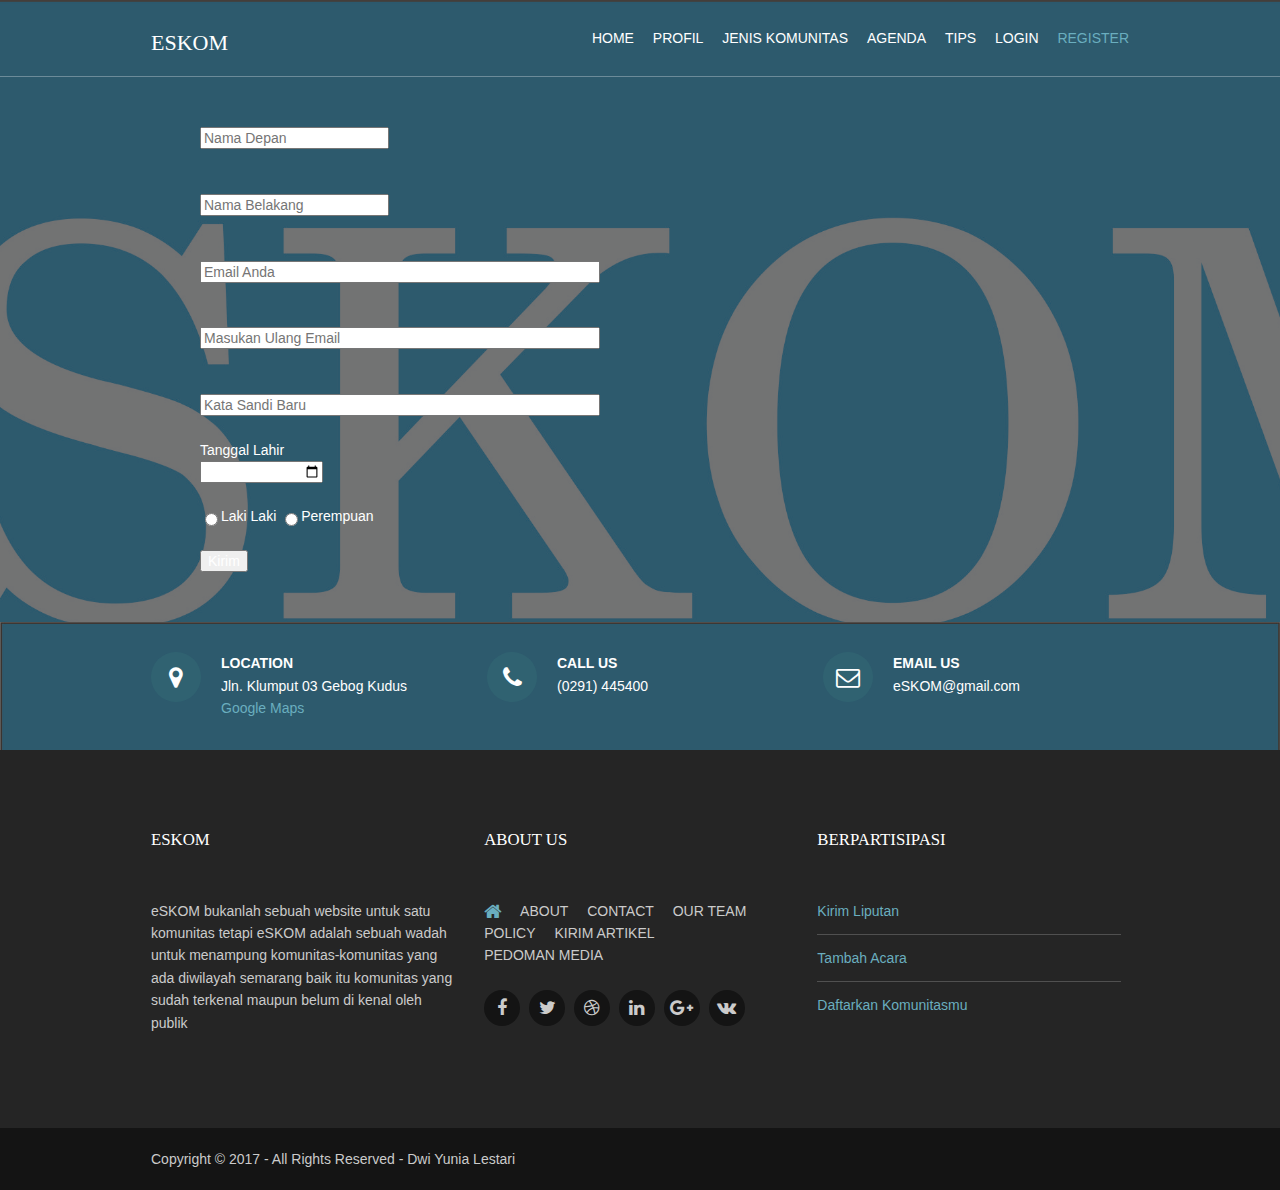
<file: pages/register.html>
<!DOCTYPE html>

<html>
<head>
  <title>eSKOM | Pages | refister</title>
  <meta charset="utf-8">
  <meta name="viewport" content="width=device-width, initial-scale=1.0, maximum-scale=1.0, user-scalable=no">
  <link href="../layout/styles/layout.css" rel="stylesheet" type="text/css" media="all">
</head>
<body id="top">
  <!-- ################################################################################################ --> 

  <!-- Top Background Image Wrapper -->
  <div class="bgded overlay" style="background-image:url('../images/demo/backgrounds/iseng.jpg');"> 
    <!-- ################################################################################################ -->
    <div class="wrapper row1">
      <header id="header" class="hoc clear"> 
        <!-- ################################################################################################ -->
        <div id="logo" class="fl_left">
          <h1><a href="../index.html">eSKOM</a></h1>
        </div>
        <nav id="mainav" class="fl_right">
         <ul class="clear">
          <li><a href="../index.html">Home</a></li>
          <li><a href="../pages/profil.html">Profil</a></li>
          <li><a href="../pages/jeniskomunitas.html">Jenis Komunitas</a> </li>
          <li><a href="../pages/agenda.html">Agenda</a></li>
          <li><a href="../pages/tips.html">TIPS</a></li>
          <li><a href="../pages/login.html">Login</a></li>
          <li class="active"><a href="../pages/register.html">Register</a></li>
        </ul>
      </nav>
      <!-- ################################################################################################ --> 
    </header>
  </div>
  <body bgcolor="#f2f2f2">

    <form method="post" action="form_akun.php" class="jarak-form">
      <input type="text" Name="nama" size="20" placeholder="Nama Depan"><br><br>
      <input type="text" Name="nama" size="20" placeholder="Nama Belakang"><br><br>
      <input type="text" Name="email" size="46" placeholder="Email Anda"><br><br>
      <input type="text" Name="remail" size="46" placeholder="Masukan Ulang Email"><br><br>
      <input type="password" Name="sandi" size="46" placeholder="Kata Sandi Baru"><br>
      Tanggal Lahir<br><input type="date" name="tanggal"><br>
      <input type="radio" name="Kelamin" value="L" style="display: inline-block;">Laki Laki
      <input type="radio" name="Kelamin" value="P"  style="display: inline-block;">Perempuan  
      <br><br>
      <input type="submit" name="submit" value="Kirim" style="background-color: 4985D0; height: 50; width: 150;">

    </form>
    <div class="wrapper overlay bgded" style="background-image:url('../images/demo/backgrounds/iseng3.jpg');">
      <div id="ctdetails" class="hoc clear"> 
        <!-- ################################################################################################ -->
        <ul class="nospace group">
          <li class="one_third first"><i class="fa fa-map-marker"></i>
            <p>Location</p>
            <p>Jln. Klumput 03 Gebog Kudus</p>
            <p><a href="https://www.google.co.id/maps/place/Jl.+Sudimoro,+Gebog,+Kabupaten+Kudus,+Jawa+Tengah+59333/@-6.7737876,110.8294147,3a,75y,287.19h,85.67t/data=!3m6!1e1!3m4!1sim2CIFsl8XPQ-BoOjJCTwg!2e0!7i13312!8i6656!4m5!3m4!1s0x2e70db46ce2a2be3:0x70026c28d6b74034!8m2!3d-6.778285!4d110.8281949">Google Maps</a></p>
          </li>
          <li class="one_third"><i class="fa fa-phone"></i>
            <p>Call us</p>
            <p>(0291) 445400</p>
          </li>
          <li class="one_third"><i class="fa fa-envelope-o"></i>
            <p>Email us</p>
            <p>eSKOM@gmail.com</p>
          </li>
        </ul>
        <!-- ################################################################################################ --> 
      </div>
    </div>
    <!-- ################################################################################################ --> 

    <div class="wrapper row4">
      <footer id="footer" class="hoc clear"> 
        <!-- ################################################################################################ -->
        <div class="one_quarter first">
          <h6 class="heading">eSKOM</h6>
          <p>eSKOM bukanlah sebuah website untuk satu komunitas tetapi eSKOM adalah sebuah wadah untuk menampung komunitas-komunitas yang ada diwilayah semarang baik itu komunitas yang sudah terkenal maupun belum di kenal oleh publik </p>

        </div>
        <div class="one_quarter">
          <h6 class="heading">About Us</h6>
          <nav>
            <ul class="nospace">
              <li><a href="#"><i class="fa fa-lg fa-home"></i></a></li>
              <li><a href="#">About</a></li>
              <li><a href="#">Contact</a></li>
              <li><a href="#">Our Team</a></li>
              <li><a href="#">Policy</a></li>
              <li><a href="#">Kirim Artikel</a></li>
              <li><a href="#">Pedoman Media</a></li>
            </ul>
          </nav>
          <ul class="faico clear">
            <li><a class="faicon-facebook" href="#"><i class="fa fa-facebook"></i></a></li>
            <li><a class="faicon-twitter" href="#"><i class="fa fa-twitter"></i></a></li>
            <li><a class="faicon-dribble" href="#"><i class="fa fa-dribbble"></i></a></li>
            <li><a class="faicon-linkedin" href="#"><i class="fa fa-linkedin"></i></a></li>
            <li><a class="faicon-google-plus" href="#"><i class="fa fa-google-plus"></i></a></li>
            <li><a class="faicon-vk" href="#"><i class="fa fa-vk"></i></a></li>
          </ul>
        </div>

        <div class="one_quarter">
          <h6 class="heading">Berpartisipasi</h6>
          <ul class="nospace linklist">
            <li><a href="#">Kirim Liputan</a></li>
            <li><a href="#">Tambah Acara</a></li>
            <li><a href="#">Daftarkan Komunitasmu</a></li>

          </ul>
        </div>
        <!-- ################################################################################################ --> 
      </footer>
    </div>
    <!-- ################################################################################################ --> 
 
    <div class="wrapper row5">
      <div id="copyright" class="hoc clear"> 
        <!-- ################################################################################################ -->
        <p class="fl_left">Copyright &copy; 2017 - All Rights Reserved - <a href="#">Dwi Yunia Lestari</a></p>
        <!-- ################################################################################################ --> 
      </div>
    </div>
    <!-- ################################################################################################ --> 
    
    <a id="backtotop" href="#top"><i class="fa fa-chevron-up"></i></a> 
    <!-- JAVASCRIPTS --> 
    <script src="../layout/scripts/jquery.min.js"></script> 
    <script src="../layout/scripts/jquery.backtotop.js"></script> 
    <script src="../layout/scripts/jquery.mobilemenu.js"></script>
  </body>
</div></body></html>
</file>
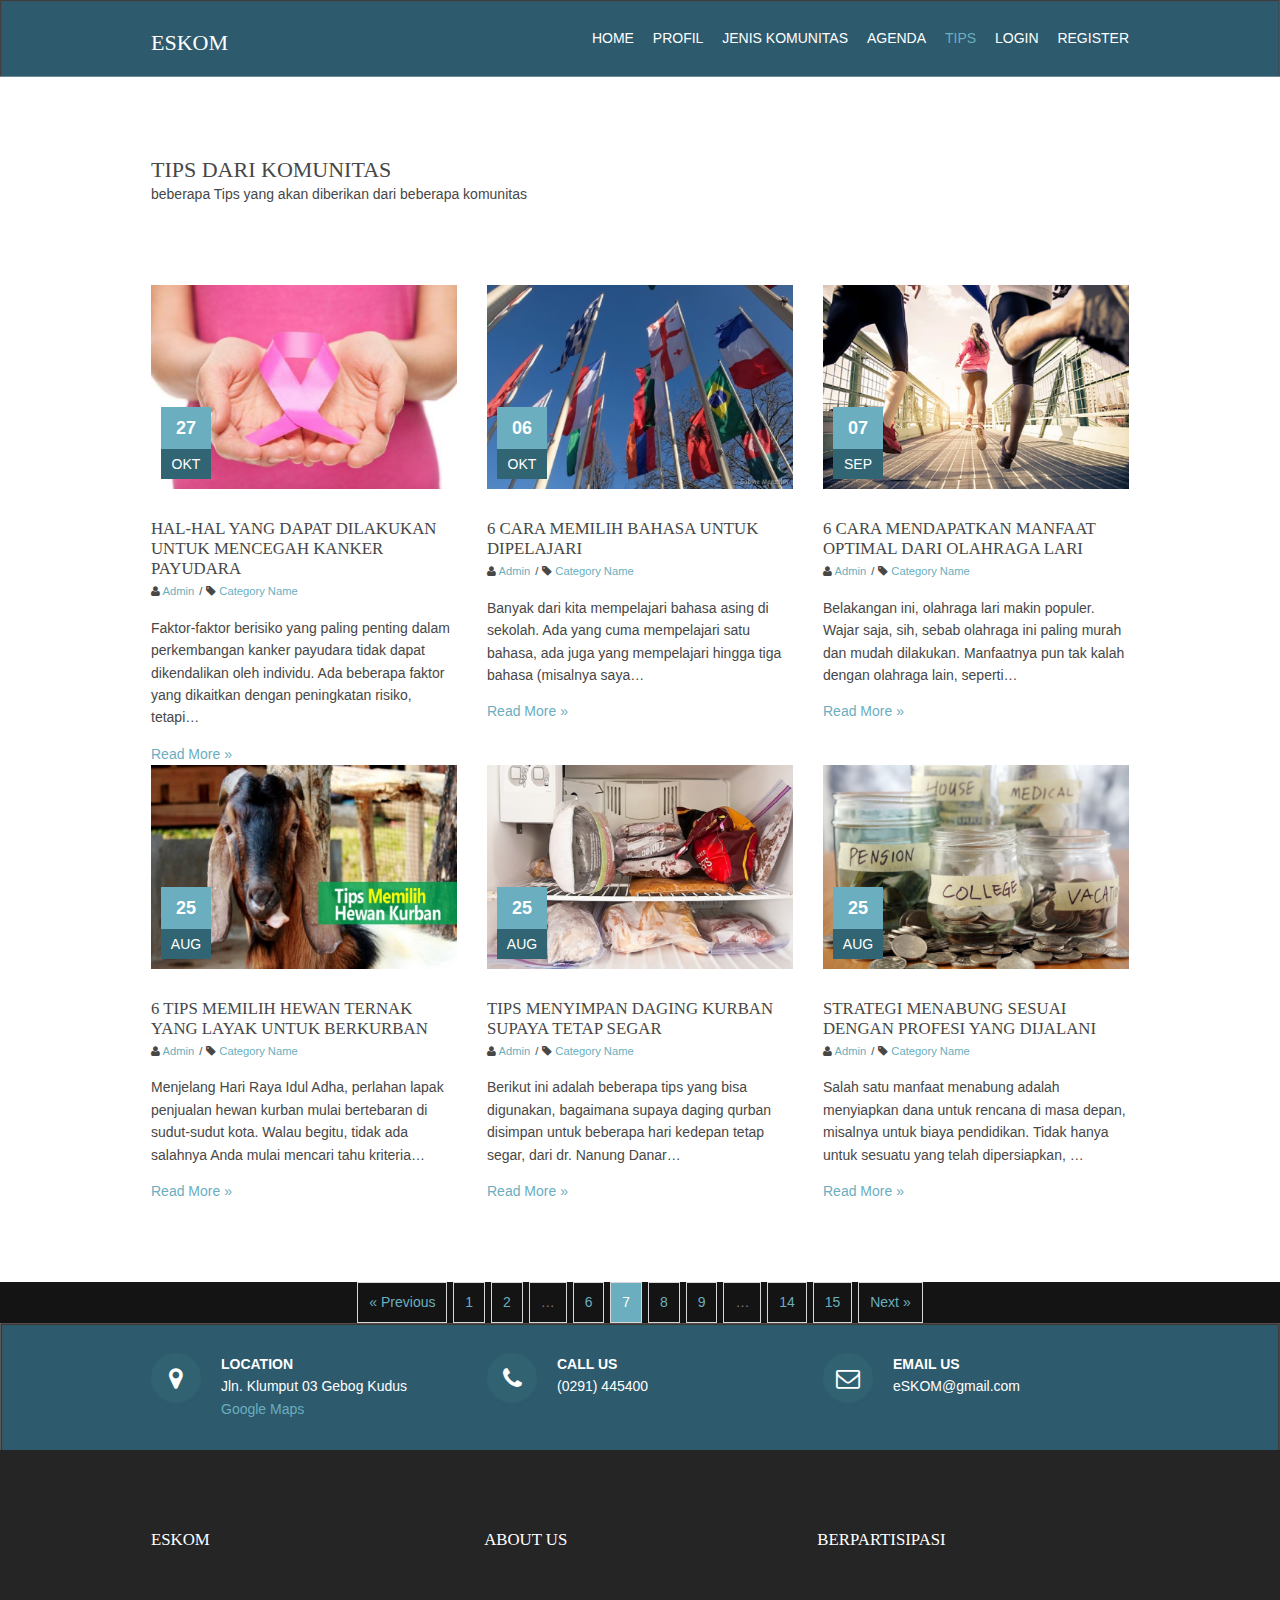
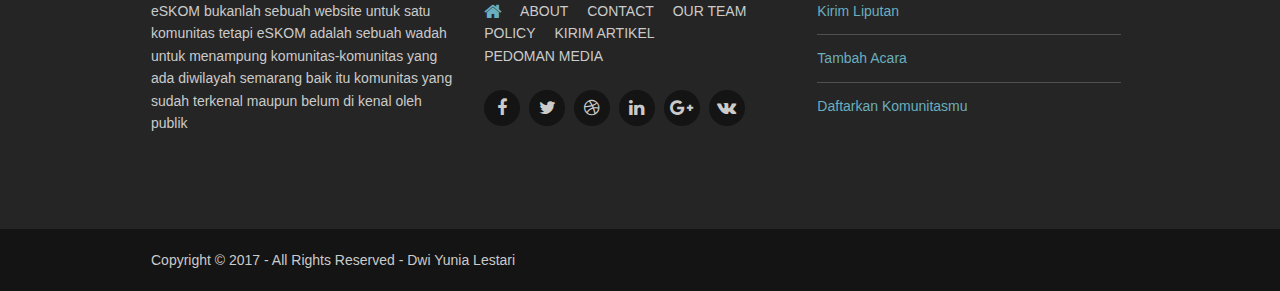
<file: pages/tips.html>
<!DOCTYPE html>

<html>
<head>
<title>eSKOM | Pages | tips</title>
<meta charset="utf-8">
<meta name="viewport" content="width=device-width, initial-scale=1.0, maximum-scale=1.0, user-scalable=no">
<link href="../layout/styles/layout.css" rel="stylesheet" type="text/css" media="all">
</head>
<body id="top">
<!-- ################################################################################################ --> 
 
<!-- Top Background Image Wrapper -->
<div class="bgded overlay" style="background-image:url('../images/demo/backgrounds/iseng.jpg');"> 
  <!-- ################################################################################################ -->
  <div class="wrapper row1">
    <header id="header" class="hoc clear"> 
      <!-- ################################################################################################ -->
      <div id="logo" class="fl_left">
        <h1><a href="../index.html">eSKOM</a></h1>
      </div>
      <nav id="mainav" class="fl_right">
         <ul class="clear">
          <li><a href="../index.html">Home</a></li>
          <li><a href="../pages/profil.html">Profil</a></li>
          <li><a href="../pages/jeniskomunitas.html">Jenis Komunitas</a> </li>
          <li><a href="../pages/agenda.html">Agenda</a></li>
          <li class="active"><a href="../pages/tips.html">TIPS</a></li>
          <li><a href="../pages/login.html">Login</a></li>
          <li><a href="../pages/register.html">Register</a></li>
        </ul>
      </nav>
      <!-- ################################################################################################ --> 
    </header>
  </div>
</div>

<!-- #######################################################################################################-->
<div class="wrapper row3">
  <section class="hoc container clear"> 
    <!-- ################################################################################################ -->
    <div class="sectiontitle">
      <h6 class="heading">Tips dari komunitas</h6>
      <p>beberapa Tips yang akan diberikan dari beberapa komunitas</p>
    </div>
    <div class="group latest">
      <article class="one_third first">
        <figure><a href="#"><img src="../images/demo/tips/1.jpg" alt=""></a>
          <figcaption>
            <time datetime="2045-04-06T08:15+00:00"><strong>27</strong> <em>OKT</em></time>
          </figcaption>
        </figure>
        <div class="txtwrap">
          <h4 class="heading">Hal-Hal yang Dapat Dilakukan Untuk Mencegah Kanker Payudara</h4>
          <ul class="nospace meta">
            <li><i class="fa fa-user"></i> <a href="#">Admin</a></li>
            <li><i class="fa fa-tag"></i> <a href="#">Category Name</a></li>
          </ul>
          <p>Faktor-faktor berisiko yang paling penting dalam perkembangan kanker payudara tidak dapat dikendalikan oleh individu. Ada beberapa faktor yang dikaitkan dengan peningkatan risiko, tetapi&hellip;</p>
          <footer><a href="tips1.html">Read More &raquo;</a></footer>
        </div>
      </article>
      <article class="one_third">
        <figure><a href="#"><img src="../images/demo/tips/2.jpg" alt=""></a>
          <figcaption>
            <time datetime="2045-04-05T08:15+00:00"><strong>06</strong> <em>OKT</em></time>
          </figcaption>
        </figure>
        <div class="txtwrap">
          <h4 class="heading">6 Cara Memilih Bahasa Untuk Dipelajari</h4>
          <ul class="nospace meta">
            <li><i class="fa fa-user"></i> <a href="#">Admin</a></li>
            <li><i class="fa fa-tag"></i> <a href="#">Category Name</a></li>
          </ul>
          <p>Banyak dari kita mempelajari bahasa asing di sekolah. Ada yang cuma mempelajari satu bahasa, ada juga yang mempelajari hingga tiga bahasa (misalnya saya&hellip;</p>
          <footer><a href="tips2.html">Read More &raquo;</a></footer>
        </div>
      </article>
      <article class="one_third">
        <figure><a href="#"><img src="../images/demo/tips/3.jpg" alt=""></a>
          <figcaption>
            <time datetime="2045-04-04T08:15+00:00"><strong>07</strong> <em>SEP</em></time>
          </figcaption>
        </figure>
        <div class="txtwrap">
          <h4 class="heading">6 Cara Mendapatkan Manfaat Optimal Dari Olahraga Lari</h4>
          <ul class="nospace meta">
            <li><i class="fa fa-user"></i> <a href="#">Admin</a></li>
            <li><i class="fa fa-tag"></i> <a href="#">Category Name</a></li>
          </ul>
          <p>Belakangan ini, olahraga lari makin populer. Wajar saja, sih, sebab olahraga ini paling murah dan mudah dilakukan. Manfaatnya pun tak kalah dengan olahraga lain, seperti&hellip;</p>
          <footer><a href="tips3.html">Read More &raquo;</a></footer>
        </div>
      </article>
    </div>
    <div class="group latest">
      <article class="one_third first">
        <figure><a href="#"><img src="../images/demo/tips/4.jpg" alt=""></a>
          <figcaption>
            <time datetime="2045-04-05T08:15+00:00"><strong>25</strong> <em>AUG</em></time>
          </figcaption>
        </figure>
        <div class="txtwrap">
          <h4 class="heading">6 Tips Memilih Hewan Ternak yang Layak Untuk Berkurban</h4>
          <ul class="nospace meta">
            <li><i class="fa fa-user"></i> <a href="#">Admin</a></li>
            <li><i class="fa fa-tag"></i> <a href="#">Category Name</a></li>
          </ul>
          <p>Menjelang Hari Raya Idul Adha, perlahan lapak penjualan hewan kurban mulai bertebaran di sudut-sudut kota. Walau begitu, tidak ada salahnya Anda mulai mencari tahu kriteria&hellip;</p>
          <footer><a href="#">Read More &raquo;</a></footer>
        </div>
      </article> 
      <article class="one_third">
        <figure><a href="#"><img src="../images/demo/tips/5.jpg" alt=""></a>
          <figcaption>
            <time datetime="2045-04-05T08:15+00:00"><strong>25</strong> <em>AUG</em></time>
          </figcaption>
        </figure>
        <div class="txtwrap">
          <h4 class="heading">Tips Menyimpan Daging Kurban Supaya Tetap Segar</h4>
          <ul class="nospace meta">
            <li><i class="fa fa-user"></i> <a href="#">Admin</a></li>
            <li><i class="fa fa-tag"></i> <a href="#">Category Name</a></li>
          </ul>
          <p>Berikut ini adalah beberapa tips yang bisa digunakan, bagaimana supaya daging qurban disimpan untuk beberapa hari kedepan tetap segar, dari dr. Nanung Danar&hellip;</p>
          <footer><a href="#">Read More &raquo;</a></footer>
        </div>
      </article>
      <article class="one_third">
        <figure><a href="#"><img src="../images/demo/tips/6.jpg" alt=""></a>
          <figcaption>
            <time datetime="2045-04-05T08:15+00:00"><strong>25</strong> <em>AUG</em></time>
          </figcaption>
        </figure>
        <div class="txtwrap">
          <h4 class="heading">Strategi Menabung Sesuai Dengan Profesi Yang Dijalani</h4>
          <ul class="nospace meta">
            <li><i class="fa fa-user"></i> <a href="#">Admin</a></li>
            <li><i class="fa fa-tag"></i> <a href="#">Category Name</a></li>
          </ul>
          <p>Salah satu manfaat menabung adalah menyiapkan dana untuk rencana di masa depan, misalnya untuk biaya pendidikan. Tidak hanya untuk sesuatu yang telah dipersiapkan, &hellip;</p>
          <footer><a href="#">Read More &raquo;</a></footer>
        </div>
      </article> 
    </div>
    <!-- ################################################################################################ --> 
  </section>
</div>
 <div>
 <nav class="pagination">
        <ul>
          <li><a href="#">&laquo; Previous</a></li>
          <li><a href="#">1</a></li>
          <li><a href="#">2</a></li>
          <li><strong>&hellip;</strong></li>
          <li><a href="#">6</a></li>
          <li class="current"><strong>7</strong></li>
          <li><a href="#">8</a></li>
          <li><a href="#">9</a></li>
          <li><strong>&hellip;</strong></li>
          <li><a href="#">14</a></li>
          <li><a href="#">15</a></li>
          <li><a href="#">Next &raquo;</a></li>
        </ul>
      </nav>
 </div>
<!-- ################################################################################################ -->
<div class="wrapper overlay bgded" style="background-image:url('../images/demo/backgrounds/iseng3.jpg');">
  <div id="ctdetails" class="hoc clear"> 
    <!-- ################################################################################################ -->
    <ul class="nospace group">
      <li class="one_third first"><i class="fa fa-map-marker"></i>
        <p>Location</p>
        <p>Jln. Klumput 03 Gebog Kudus</p>
        <p><a href="https://www.google.co.id/maps/place/Jl.+Sudimoro,+Gebog,+Kabupaten+Kudus,+Jawa+Tengah+59333/@-6.7737876,110.8294147,3a,75y,287.19h,85.67t/data=!3m6!1e1!3m4!1sim2CIFsl8XPQ-BoOjJCTwg!2e0!7i13312!8i6656!4m5!3m4!1s0x2e70db46ce2a2be3:0x70026c28d6b74034!8m2!3d-6.778285!4d110.8281949">Google Maps</a></p>
      </li>
      <li class="one_third"><i class="fa fa-phone"></i>
        <p>Call us</p>
        <p>(0291) 445400</p>
      </li>
      <li class="one_third"><i class="fa fa-envelope-o"></i>
        <p>Email us</p>
        <p>eSKOM@gmail.com</p>
      </li>
    </ul>
    <!-- ################################################################################################ --> 
  </div>
</div>
<!-- ################################################################################################ --> 

<div class="wrapper row4">
  <footer id="footer" class="hoc clear"> 
    <!-- ################################################################################################ -->
    <div class="one_quarter first">
      <h6 class="heading">eSKOM</h6>
      <p>eSKOM bukanlah sebuah website untuk satu komunitas tetapi eSKOM adalah sebuah wadah untuk menampung komunitas-komunitas yang ada diwilayah semarang baik itu komunitas yang sudah terkenal maupun belum di kenal oleh publik </p>
     
    </div>
    <div class="one_quarter">
      <h6 class="heading">About Us</h6>
      <nav>
        <ul class="nospace">
          <li><a href="#"><i class="fa fa-lg fa-home"></i></a></li>
          <li><a href="#">About</a></li>
          <li><a href="#">Contact</a></li>
          <li><a href="#">Our Team</a></li>
          <li><a href="#">Policy</a></li>
          <li><a href="#">Kirim Artikel</a></li>
          <li><a href="#">Pedoman Media</a></li>
        </ul>
      </nav>
      <ul class="faico clear">
        <li><a class="faicon-facebook" href="#"><i class="fa fa-facebook"></i></a></li>
        <li><a class="faicon-twitter" href="#"><i class="fa fa-twitter"></i></a></li>
        <li><a class="faicon-dribble" href="#"><i class="fa fa-dribbble"></i></a></li>
        <li><a class="faicon-linkedin" href="#"><i class="fa fa-linkedin"></i></a></li>
        <li><a class="faicon-google-plus" href="#"><i class="fa fa-google-plus"></i></a></li>
        <li><a class="faicon-vk" href="#"><i class="fa fa-vk"></i></a></li>
      </ul>
    </div>
    
    <div class="one_quarter">
      <h6 class="heading">Berpartisipasi</h6>
      <ul class="nospace linklist">
        <li><a href="#">Kirim Liputan</a></li>
        <li><a href="#">Tambah Acara</a></li>
        <li><a href="#">Daftarkan Komunitasmu</a></li>
       
      </ul>
    </div>
    <!-- ################################################################################################ --> 
  </footer>
</div>
<!-- ################################################################################################ --> 

<div class="wrapper row5">
  <div id="copyright" class="hoc clear"> 
    <!-- ################################################################################################ -->
    <p class="fl_left">Copyright &copy; 2017 - All Rights Reserved - <a href="#">Dwi Yunia Lestari</a></p>
   
    <!-- ################################################################################################ --> 
  </div>
</div>
<!-- ################################################################################################ --> 

<a id="backtotop" href="#top"><i class="fa fa-chevron-up"></i></a> 
<!-- JAVASCRIPTS --> 
<script src="../layout/scripts/jquery.min.js"></script> 
<script src="../layout/scripts/jquery.backtotop.js"></script> 
<script src="../layout/scripts/jquery.mobilemenu.js"></script>
</body>
</html>
</file>
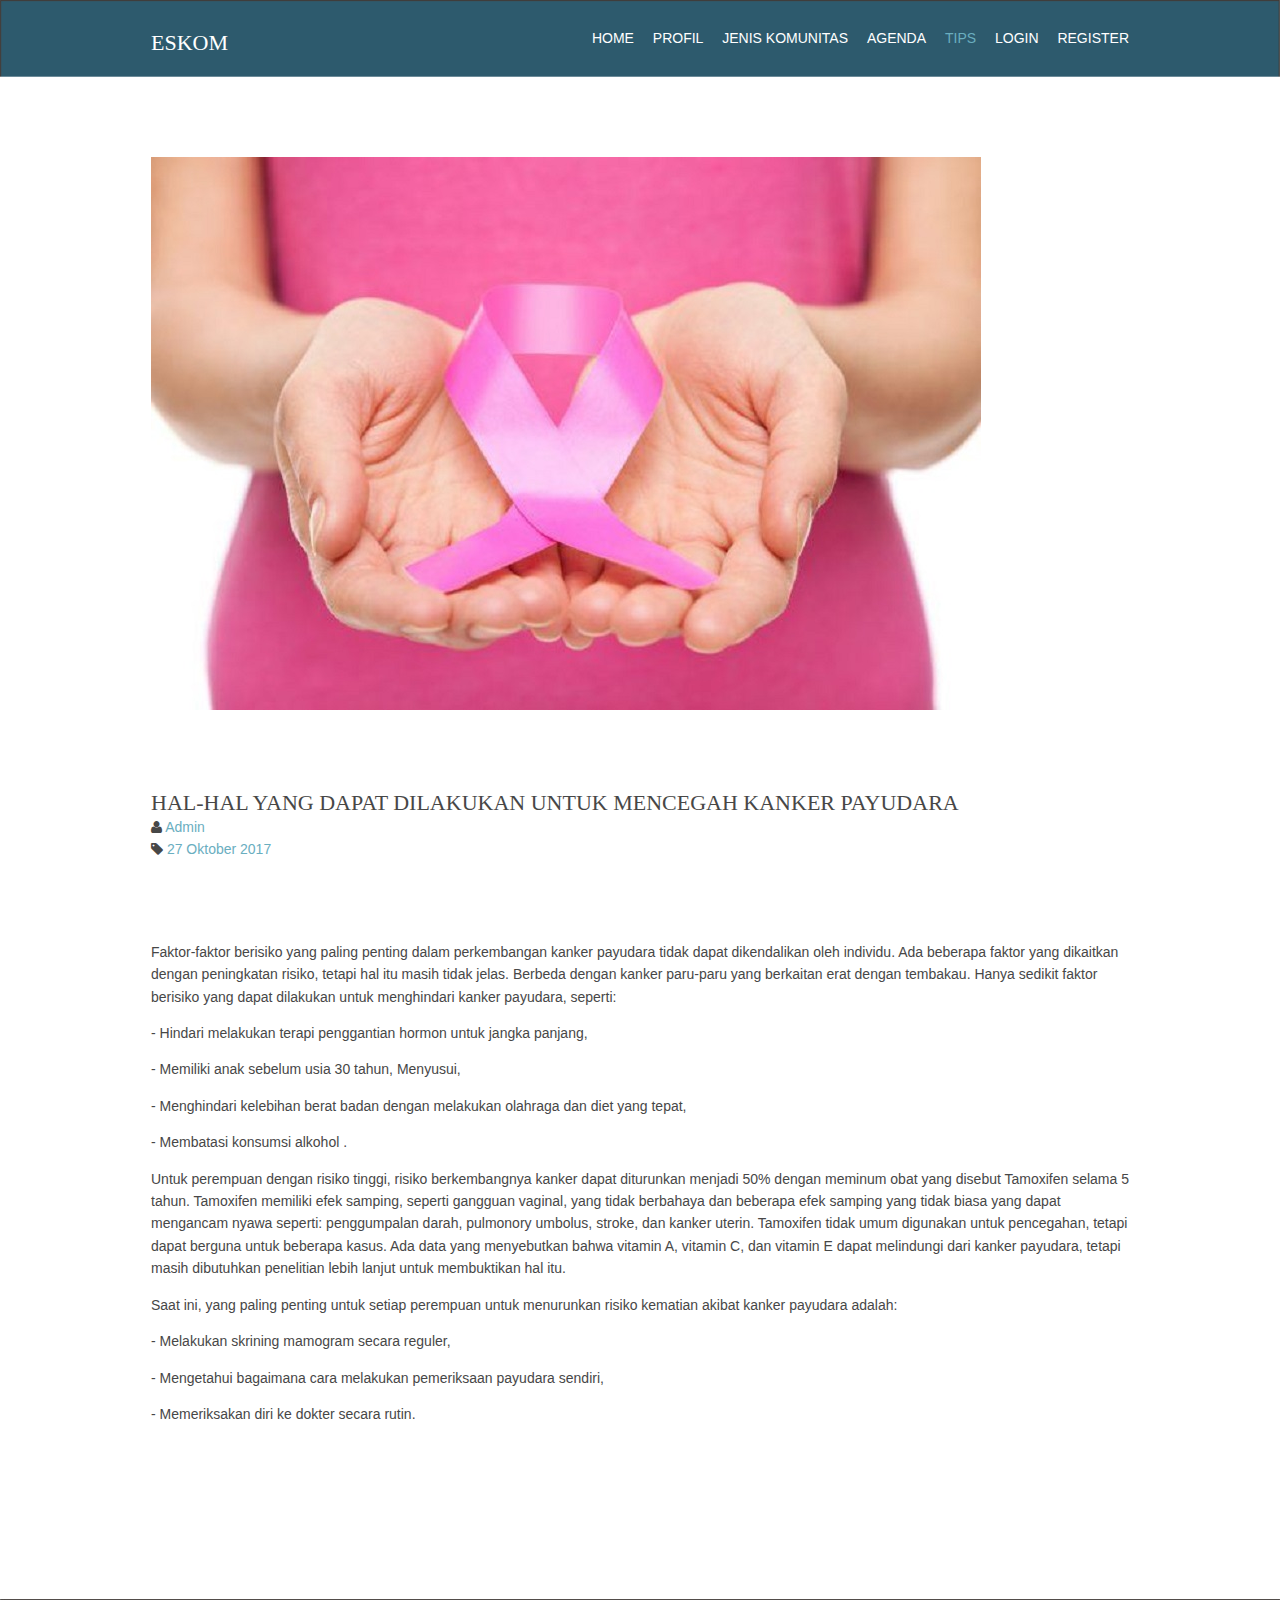
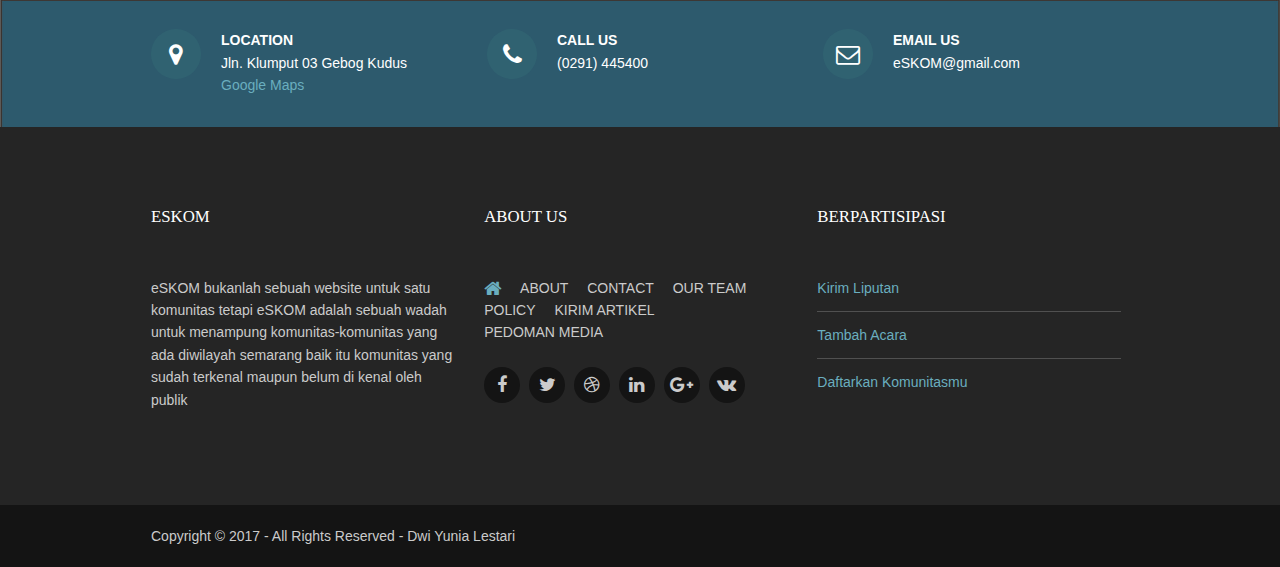
<file: pages/tips1.html>
<!DOCTYPE html>

<html>
<head>
<title>eSKOM | Pages | Tips</title>
<meta charset="utf-8">
<meta name="viewport" content="width=device-width, initial-scale=1.0, maximum-scale=1.0, user-scalable=no">
<link href="../layout/styles/layout.css" rel="stylesheet" type="text/css" media="all">
</head>
<body id="top">
<!-- ################################################################################################ --> 

<!-- Top Background Image Wrapper -->
<div class="bgded overlay" style="background-image:url('../images/demo/backgrounds/iseng.jpg');"> 
  <!-- ################################################################################################ -->
  <div class="wrapper row1">
    <header id="header" class="hoc clear"> 
      <!-- ################################################################################################ -->
      <div id="logo" class="fl_left">
        <h1><a href="../index.html">eSKOM</a></h1>
      </div>
      <nav id="mainav" class="fl_right">
         <ul class="clear">
          <li><a href="../index.html">Home</a></li>
           <li><a href="../pages/profil.html">Profil</a></li>
          <li><a href="../pages/jeniskomunitas.html">Jenis Komunitas</a> </li>
          <li ><a href="../pages/agenda.html">Agenda</a></li>
          <li class="active"><a href="../pages/tips.html">TIPS</a></li>
          <li><a href="../pages/login.html">Login</a></li>
          <li><a href="../pages/register.html">Register</a></li>
        </ul>
      </nav>
      <!-- ################################################################################################ --> 
    </header>
  </div>
</div>

<div class="wrapper row3">
  <div class="hoc container clear"> 
    <img src="../images/demo/tips/1.jpg" alt="">
    <div class="hoc container clear"> 
    <div class="sectiontitle">
      <h6 class="heading">Hal-Hal yang Dapat Dilakukan Untuk Mencegah Kanker Payudara</h6>
        <ul class="nospace meta">
            <li><i class="fa fa-user"></i> <a href="#">Admin</a></li>
            <li><i class="fa fa-tag"></i> <a href="#">27 Oktober 2017</a></li>
          </ul>
    </div>
           
      <p>Faktor-faktor berisiko yang paling penting dalam perkembangan kanker payudara tidak dapat dikendalikan oleh individu. Ada beberapa faktor yang dikaitkan dengan peningkatan risiko, tetapi hal itu masih tidak jelas. Berbeda dengan kanker paru-paru yang berkaitan erat dengan tembakau. Hanya sedikit faktor berisiko yang dapat dilakukan untuk menghindari kanker payudara, seperti: </p>
      
      <p> - Hindari melakukan terapi penggantian hormon untuk jangka panjang, </p>
      <p>- Memiliki anak sebelum usia 30 tahun, Menyusui, </p>
      <p> - Menghindari kelebihan berat badan dengan melakukan olahraga dan diet yang tepat, </p>
      <p>  - Membatasi konsumsi alkohol .</p>
      
      <p>
      Untuk perempuan dengan risiko tinggi, risiko berkembangnya kanker dapat diturunkan menjadi 50% dengan meminum obat yang disebut Tamoxifen selama 5 tahun. Tamoxifen memiliki efek samping, seperti gangguan vaginal, yang tidak berbahaya dan beberapa efek samping yang tidak biasa yang dapat mengancam nyawa seperti: penggumpalan darah, pulmonory umbolus, stroke, dan kanker uterin. Tamoxifen tidak umum digunakan untuk pencegahan, tetapi dapat berguna untuk beberapa kasus. Ada data yang menyebutkan bahwa vitamin A, vitamin C, dan vitamin E dapat melindungi dari kanker payudara, tetapi masih dibutuhkan penelitian lebih lanjut untuk membuktikan hal itu. </p>
      <p>
      Saat ini, yang paling penting untuk setiap perempuan untuk menurunkan risiko kematian akibat kanker payudara adalah: </p>
       
      <p>  - Melakukan skrining mamogram secara reguler, </p>
      <p>  - Mengetahui bagaimana cara melakukan pemeriksaan payudara sendiri, </p>
      <p>  - Memeriksakan diri ke dokter secara rutin.</p>


    </div>
  </div>
  </div>

  <!-- ################################################################################################ -->
<div class="wrapper overlay bgded" style="background-image:url('../images/demo/backgrounds/iseng3.jpg');">
  <div id="ctdetails" class="hoc clear"> 
    <!-- ################################################################################################ -->
    <ul class="nospace group">
      <li class="one_third first"><i class="fa fa-map-marker"></i>
        <p>Location</p>
        <p>Jln. Klumput 03 Gebog Kudus</p>
        <p><a href="https://www.google.co.id/maps/place/Jl.+Sudimoro,+Gebog,+Kabupaten+Kudus,+Jawa+Tengah+59333/@-6.7737876,110.8294147,3a,75y,287.19h,85.67t/data=!3m6!1e1!3m4!1sim2CIFsl8XPQ-BoOjJCTwg!2e0!7i13312!8i6656!4m5!3m4!1s0x2e70db46ce2a2be3:0x70026c28d6b74034!8m2!3d-6.778285!4d110.8281949">Google Maps</a></p>
      </li>
      <li class="one_third"><i class="fa fa-phone"></i>
        <p>Call us</p>
        <p>(0291) 445400</p>
      </li>
      <li class="one_third"><i class="fa fa-envelope-o"></i>
        <p>Email us</p>
        <p>eSKOM@gmail.com</p>
      </li>
    </ul>
    <!-- ################################################################################################ --> 
  </div>
</div>
<!-- ################################################################################################ --> 

<!-- ################################################################################################ --> 
<!-- ################################################################################################ -->
<div class="wrapper row4">
  <footer id="footer" class="hoc clear"> 
    <!-- ################################################################################################ -->
    <div class="one_quarter first">
      <h6 class="heading">eSKOM</h6>
      <p>eSKOM bukanlah sebuah website untuk satu komunitas tetapi eSKOM adalah sebuah wadah untuk menampung komunitas-komunitas yang ada diwilayah semarang baik itu komunitas yang sudah terkenal maupun belum di kenal oleh publik </p>
     
    </div>
    <div class="one_quarter">
      <h6 class="heading">About Us</h6>
      <nav>
        <ul class="nospace">
          <li><a href="#"><i class="fa fa-lg fa-home"></i></a></li>
          <li><a href="#">About</a></li>
          <li><a href="#">Contact</a></li>
          <li><a href="#">Our Team</a></li>
          <li><a href="#">Policy</a></li>
          <li><a href="#">Kirim Artikel</a></li>
          <li><a href="#">Pedoman Media</a></li>
        </ul>
      </nav>
      <ul class="faico clear">
        <li><a class="faicon-facebook" href="#"><i class="fa fa-facebook"></i></a></li>
        <li><a class="faicon-twitter" href="#"><i class="fa fa-twitter"></i></a></li>
        <li><a class="faicon-dribble" href="#"><i class="fa fa-dribbble"></i></a></li>
        <li><a class="faicon-linkedin" href="#"><i class="fa fa-linkedin"></i></a></li>
        <li><a class="faicon-google-plus" href="#"><i class="fa fa-google-plus"></i></a></li>
        <li><a class="faicon-vk" href="#"><i class="fa fa-vk"></i></a></li>
      </ul>
    </div>
    
    <div class="one_quarter">
      <h6 class="heading">Berpartisipasi</h6>
      <ul class="nospace linklist">
        <li><a href="#">Kirim Liputan</a></li>
        <li><a href="#">Tambah Acara</a></li>
        <li><a href="#">Daftarkan Komunitasmu</a></li>
       
      </ul>
    </div>
    <!-- ################################################################################################ --> 
  </footer>
</div>
<!-- ################################################################################################ --> 
<!-- ################################################################################################ --> 
<!-- ################################################################################################ -->
<div class="wrapper row5">
  <div id="copyright" class="hoc clear"> 
    <!-- ################################################################################################ -->
    <p class="fl_left">Copyright &copy; 2017 - All Rights Reserved - <a href="#">Dwi Yunia Lestari</a></p>
    
    <!-- ################################################################################################ --> 
  </div>
</div>
<!-- ################################################################################################ --> 
<!-- ################################################################################################ --> 
<!-- ################################################################################################ --> 
<a id="backtotop" href="#top"><i class="fa fa-chevron-up"></i></a> 
<!-- JAVASCRIPTS --> 
<script src="../layout/scripts/jquery.min.js"></script> 
<script src="../layout/scripts/jquery.backtotop.js"></script> 
<script src="../layout/scripts/jquery.mobilemenu.js"></script>
</body>
</html>
</file>
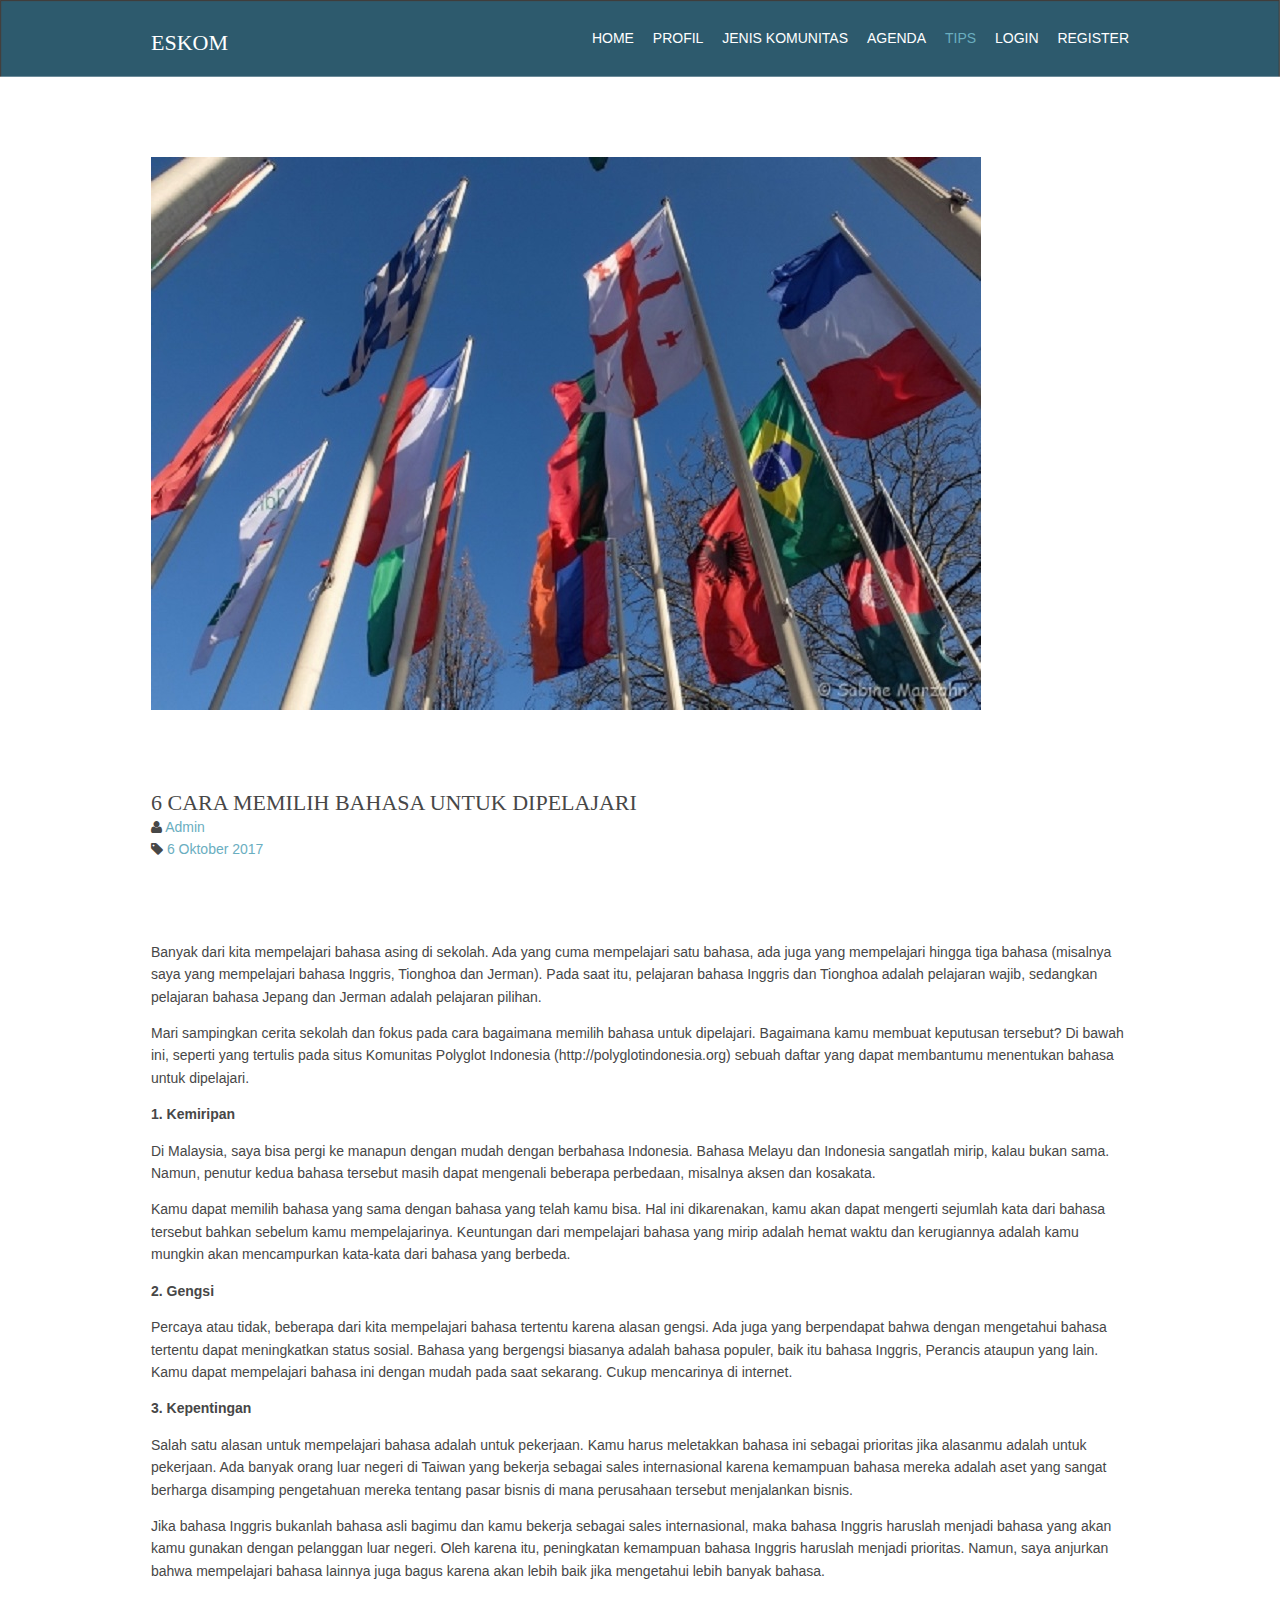
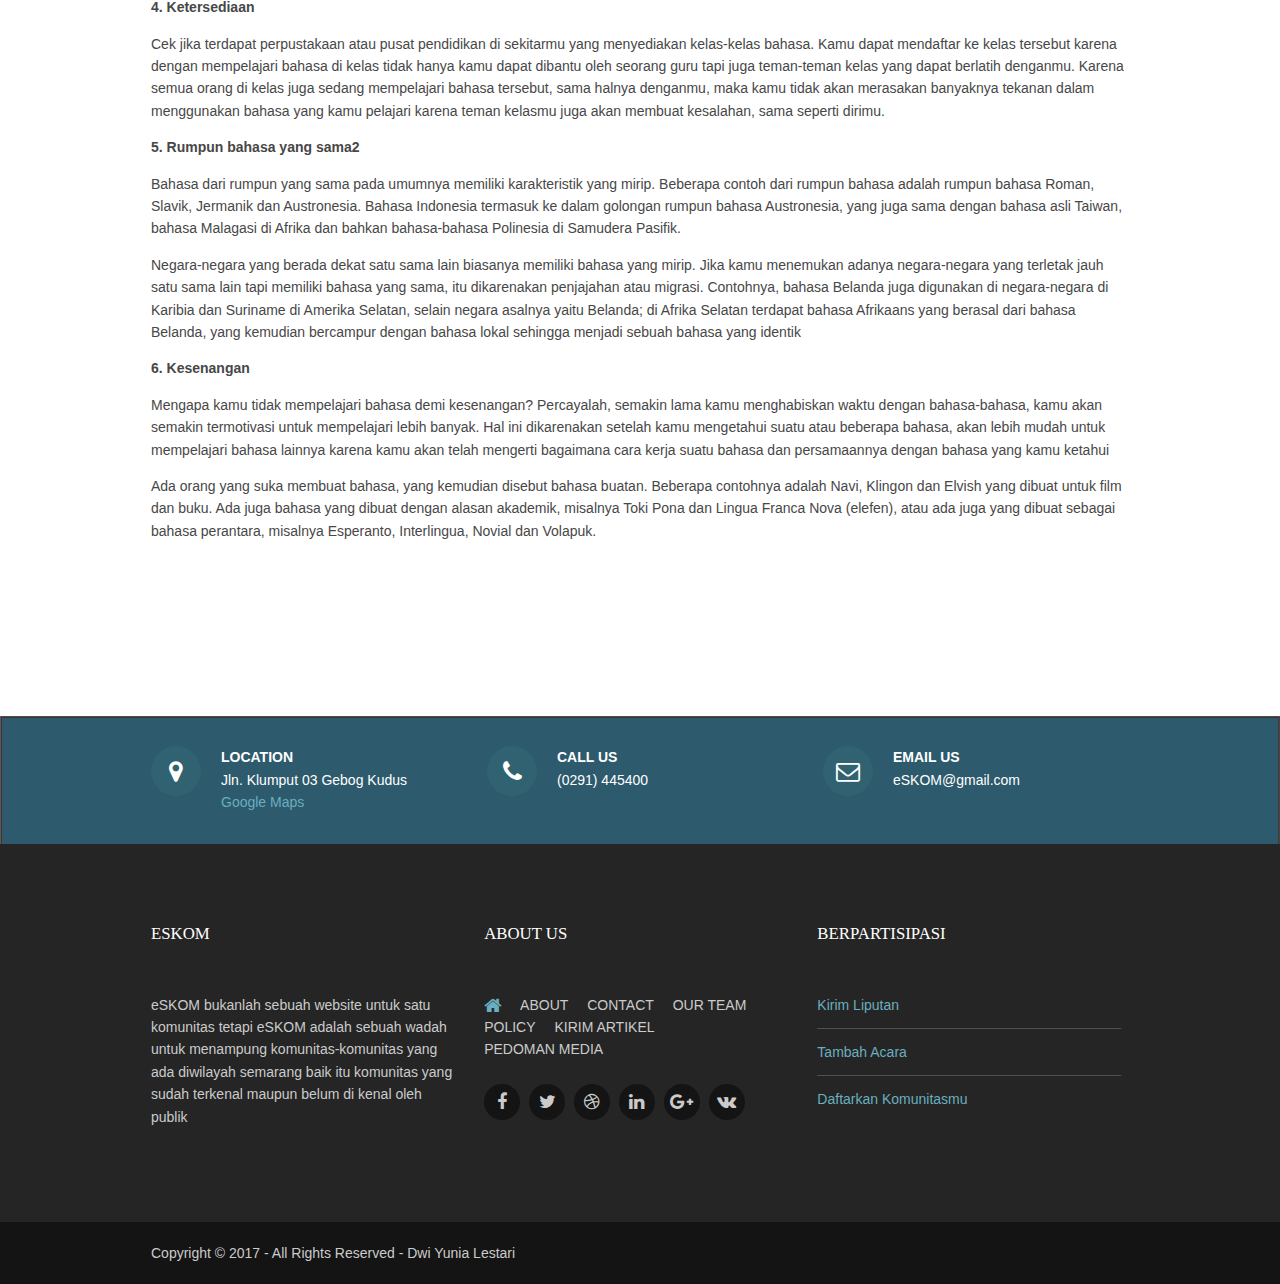
<file: pages/tips2.html>
<!DOCTYPE html>

<html>
<head>
<title>eSKOM | Pages | Tips</title>
<meta charset="utf-8">
<meta name="viewport" content="width=device-width, initial-scale=1.0, maximum-scale=1.0, user-scalable=no">
<link href="../layout/styles/layout.css" rel="stylesheet" type="text/css" media="all">
</head>
<body id="top">
<!-- ################################################################################################ --> 

<!-- Top Background Image Wrapper -->
<div class="bgded overlay" style="background-image:url('../images/demo/backgrounds/iseng.jpg');"> 
  <!-- ################################################################################################ -->
  <div class="wrapper row1">
    <header id="header" class="hoc clear"> 
      <!-- ################################################################################################ -->
      <div id="logo" class="fl_left">
        <h1><a href="../index.html">eSKOM</a></h1>
      </div>
      <nav id="mainav" class="fl_right">
         <ul class="clear">
          <li><a href="../index.html">Home</a></li>
           <li><a href="../pages/profil.html">Profil</a></li>
          <li><a href="../pages/jeniskomunitas.html">Jenis Komunitas</a> </li>
          <li ><a href="../pages/agenda.html">Agenda</a></li>
          <li class="active"><a href="../pages/tips.html">TIPS</a></li>
          <li><a href="../pages/login.html">Login</a></li>
          <li><a href="../pages/register.html">Register</a></li>
        </ul>
      </nav>
      <!-- ################################################################################################ --> 
    </header>
  </div>
</div>

<div class="wrapper row3">
  <div class="hoc container clear"> 
    <img src="../images/demo/tips/2.jpg" alt="">
    <div class="hoc container clear"> 
    <div class="sectiontitle">
      <h6 class="heading">6 Cara Memilih Bahasa Untuk Dipelajari</h6>
        <ul class="nospace meta">
            <li><i class="fa fa-user"></i> <a href="#">Admin</a></li>
            <li><i class="fa fa-tag"></i> <a href="#">6 Oktober 2017</a></li>
          </ul>
    </div>
           
      <p>Banyak dari kita mempelajari bahasa asing di sekolah. Ada yang cuma mempelajari satu bahasa, ada juga yang mempelajari hingga tiga bahasa (misalnya saya yang mempelajari bahasa Inggris, Tionghoa dan Jerman). Pada saat itu, pelajaran bahasa Inggris dan Tionghoa adalah pelajaran wajib, sedangkan pelajaran bahasa Jepang dan Jerman adalah pelajaran pilihan. </p>
      <p>Mari sampingkan cerita sekolah dan fokus pada cara bagaimana memilih bahasa untuk dipelajari. Bagaimana kamu membuat keputusan tersebut? Di bawah ini, seperti yang tertulis pada situs Komunitas Polyglot Indonesia (http://polyglotindonesia.org) sebuah daftar yang dapat membantumu menentukan bahasa untuk dipelajari.</p>

      <p><b>1. Kemiripan</b></p>
      
      <p> Di Malaysia, saya bisa pergi ke manapun dengan mudah dengan berbahasa Indonesia. Bahasa Melayu dan Indonesia sangatlah mirip, kalau bukan sama. Namun, penutur kedua bahasa tersebut masih dapat mengenali beberapa perbedaan, misalnya aksen dan kosakata.</p>
      <p>Kamu dapat memilih bahasa yang sama dengan bahasa yang telah kamu bisa. Hal ini dikarenakan, kamu akan dapat mengerti sejumlah kata dari bahasa tersebut bahkan sebelum kamu mempelajarinya. Keuntungan dari mempelajari bahasa yang mirip adalah hemat waktu dan kerugiannya adalah kamu mungkin akan mencampurkan kata-kata dari bahasa yang berbeda.</p>
      <p><b>2. Gengsi</b></p>
      <p> Percaya atau tidak, beberapa dari kita mempelajari bahasa tertentu karena alasan gengsi. Ada juga yang berpendapat bahwa dengan mengetahui bahasa tertentu dapat meningkatkan status sosial. Bahasa yang bergengsi biasanya adalah bahasa populer, baik itu bahasa Inggris, Perancis ataupun yang lain. Kamu dapat mempelajari bahasa ini dengan mudah pada saat sekarang. Cukup mencarinya di internet.</p>
      <p><b>3. Kepentingan </b></p>
      <p>
      Salah satu alasan untuk mempelajari bahasa adalah untuk pekerjaan. Kamu harus meletakkan bahasa ini sebagai prioritas jika alasanmu adalah untuk pekerjaan. Ada banyak orang luar negeri di Taiwan yang bekerja sebagai sales internasional karena kemampuan bahasa mereka adalah aset yang sangat berharga disamping pengetahuan mereka tentang pasar bisnis di mana perusahaan tersebut menjalankan bisnis.</p>
      <p>Jika bahasa Inggris bukanlah bahasa asli bagimu dan kamu bekerja sebagai sales internasional, maka bahasa Inggris haruslah menjadi bahasa yang akan kamu gunakan dengan pelanggan luar negeri. Oleh karena itu, peningkatan kemampuan bahasa Inggris haruslah menjadi prioritas. Namun, saya anjurkan bahwa mempelajari bahasa lainnya juga bagus karena akan lebih baik jika mengetahui lebih banyak bahasa.</p>
      <p><b>  4. Ketersediaan </b></p>
      <p> Cek jika terdapat perpustakaan atau pusat pendidikan di sekitarmu yang menyediakan kelas-kelas bahasa. Kamu dapat mendaftar ke kelas tersebut karena dengan mempelajari bahasa di kelas tidak hanya kamu dapat dibantu oleh seorang guru tapi juga teman-teman kelas yang dapat berlatih denganmu. Karena semua orang di kelas juga sedang mempelajari bahasa tersebut, sama halnya denganmu, maka kamu tidak akan merasakan banyaknya tekanan dalam menggunakan bahasa yang kamu pelajari karena teman kelasmu juga akan membuat kesalahan, sama seperti dirimu.</p>
      <p><b> 5. Rumpun bahasa yang sama2 </b></p>
      <p>Bahasa dari rumpun yang sama pada umumnya memiliki karakteristik yang mirip. Beberapa contoh dari rumpun bahasa adalah rumpun bahasa Roman, Slavik, Jermanik dan Austronesia. Bahasa Indonesia termasuk ke dalam golongan rumpun bahasa Austronesia, yang juga sama dengan bahasa asli Taiwan, bahasa Malagasi di Afrika dan bahkan bahasa-bahasa Polinesia di Samudera Pasifik.</p>
      <p>Negara-negara yang berada dekat satu sama lain biasanya memiliki bahasa yang mirip. Jika kamu menemukan adanya negara-negara yang terletak jauh satu sama lain tapi memiliki bahasa yang sama, itu dikarenakan penjajahan atau migrasi. Contohnya, bahasa Belanda juga digunakan di negara-negara di Karibia dan Suriname di Amerika Selatan, selain negara asalnya yaitu Belanda; di Afrika Selatan terdapat bahasa Afrikaans yang berasal dari bahasa Belanda, yang kemudian bercampur dengan bahasa lokal sehingga menjadi sebuah bahasa yang identik </p>
      <p><b>6. Kesenangan </b></p>
      <p>Mengapa kamu tidak mempelajari bahasa demi kesenangan? Percayalah, semakin lama kamu menghabiskan waktu dengan bahasa-bahasa, kamu akan semakin termotivasi untuk mempelajari lebih banyak. Hal ini dikarenakan setelah kamu mengetahui suatu atau beberapa bahasa, akan lebih mudah untuk mempelajari bahasa lainnya karena kamu akan telah mengerti bagaimana cara kerja suatu bahasa dan persamaannya dengan bahasa yang kamu ketahui</p>
      <p>Ada orang yang suka membuat bahasa, yang kemudian disebut bahasa buatan. Beberapa contohnya adalah Navi, Klingon dan Elvish yang dibuat untuk film dan buku. Ada juga bahasa yang dibuat dengan alasan akademik, misalnya Toki Pona dan Lingua Franca Nova (elefen), atau ada juga yang dibuat sebagai bahasa perantara, misalnya Esperanto, Interlingua, Novial dan Volapuk.</p>

    </div>
  </div>
  </div>

  <!-- ################################################################################################ -->
<div class="wrapper overlay bgded" style="background-image:url('../images/demo/backgrounds/iseng3.jpg');">
  <div id="ctdetails" class="hoc clear"> 
    <!-- ################################################################################################ -->
    <ul class="nospace group">
      <li class="one_third first"><i class="fa fa-map-marker"></i>
        <p>Location</p>
        <p>Jln. Klumput 03 Gebog Kudus</p>
        <p><a href="https://www.google.co.id/maps/place/Jl.+Sudimoro,+Gebog,+Kabupaten+Kudus,+Jawa+Tengah+59333/@-6.7737876,110.8294147,3a,75y,287.19h,85.67t/data=!3m6!1e1!3m4!1sim2CIFsl8XPQ-BoOjJCTwg!2e0!7i13312!8i6656!4m5!3m4!1s0x2e70db46ce2a2be3:0x70026c28d6b74034!8m2!3d-6.778285!4d110.8281949">Google Maps</a></p>
      </li>
      <li class="one_third"><i class="fa fa-phone"></i>
        <p>Call us</p>
        <p>(0291) 445400</p>
      </li>
      <li class="one_third"><i class="fa fa-envelope-o"></i>
        <p>Email us</p>
        <p>eSKOM@gmail.com</p>
      </li>
    </ul>
    <!-- ################################################################################################ --> 
  </div>
</div>
<!-- ################################################################################################ --> 

<!-- ################################################################################################ --> 
<!-- ################################################################################################ -->
<div class="wrapper row4">
  <footer id="footer" class="hoc clear"> 
    <!-- ################################################################################################ -->
    <div class="one_quarter first">
      <h6 class="heading">eSKOM</h6>
      <p>eSKOM bukanlah sebuah website untuk satu komunitas tetapi eSKOM adalah sebuah wadah untuk menampung komunitas-komunitas yang ada diwilayah semarang baik itu komunitas yang sudah terkenal maupun belum di kenal oleh publik </p>
     
    </div>
    <div class="one_quarter">
      <h6 class="heading">About Us</h6>
      <nav>
        <ul class="nospace">
          <li><a href="#"><i class="fa fa-lg fa-home"></i></a></li>
          <li><a href="#">About</a></li>
          <li><a href="#">Contact</a></li>
          <li><a href="#">Our Team</a></li>
          <li><a href="#">Policy</a></li>
          <li><a href="#">Kirim Artikel</a></li>
          <li><a href="#">Pedoman Media</a></li>
        </ul>
      </nav>
      <ul class="faico clear">
        <li><a class="faicon-facebook" href="#"><i class="fa fa-facebook"></i></a></li>
        <li><a class="faicon-twitter" href="#"><i class="fa fa-twitter"></i></a></li>
        <li><a class="faicon-dribble" href="#"><i class="fa fa-dribbble"></i></a></li>
        <li><a class="faicon-linkedin" href="#"><i class="fa fa-linkedin"></i></a></li>
        <li><a class="faicon-google-plus" href="#"><i class="fa fa-google-plus"></i></a></li>
        <li><a class="faicon-vk" href="#"><i class="fa fa-vk"></i></a></li>
      </ul>
    </div>
    
    <div class="one_quarter">
      <h6 class="heading">Berpartisipasi</h6>
      <ul class="nospace linklist">
        <li><a href="#">Kirim Liputan</a></li>
        <li><a href="#">Tambah Acara</a></li>
        <li><a href="#">Daftarkan Komunitasmu</a></li>
       
      </ul>
    </div>
    <!-- ################################################################################################ --> 
  </footer>
</div>
<!-- ################################################################################################ --> 
<!-- ################################################################################################ --> 
<!-- ################################################################################################ -->
<div class="wrapper row5">
  <div id="copyright" class="hoc clear"> 
    <!-- ################################################################################################ -->
    <p class="fl_left">Copyright &copy; 2017 - All Rights Reserved - <a href="#">Dwi Yunia Lestari</a></p>
    
    <!-- ################################################################################################ --> 
  </div>
</div>
<!-- ################################################################################################ --> 
<!-- ################################################################################################ --> 
<!-- ################################################################################################ --> 
<a id="backtotop" href="#top"><i class="fa fa-chevron-up"></i></a> 
<!-- JAVASCRIPTS --> 
<script src="../layout/scripts/jquery.min.js"></script> 
<script src="../layout/scripts/jquery.backtotop.js"></script> 
<script src="../layout/scripts/jquery.mobilemenu.js"></script>
</body>
</html>
</file>
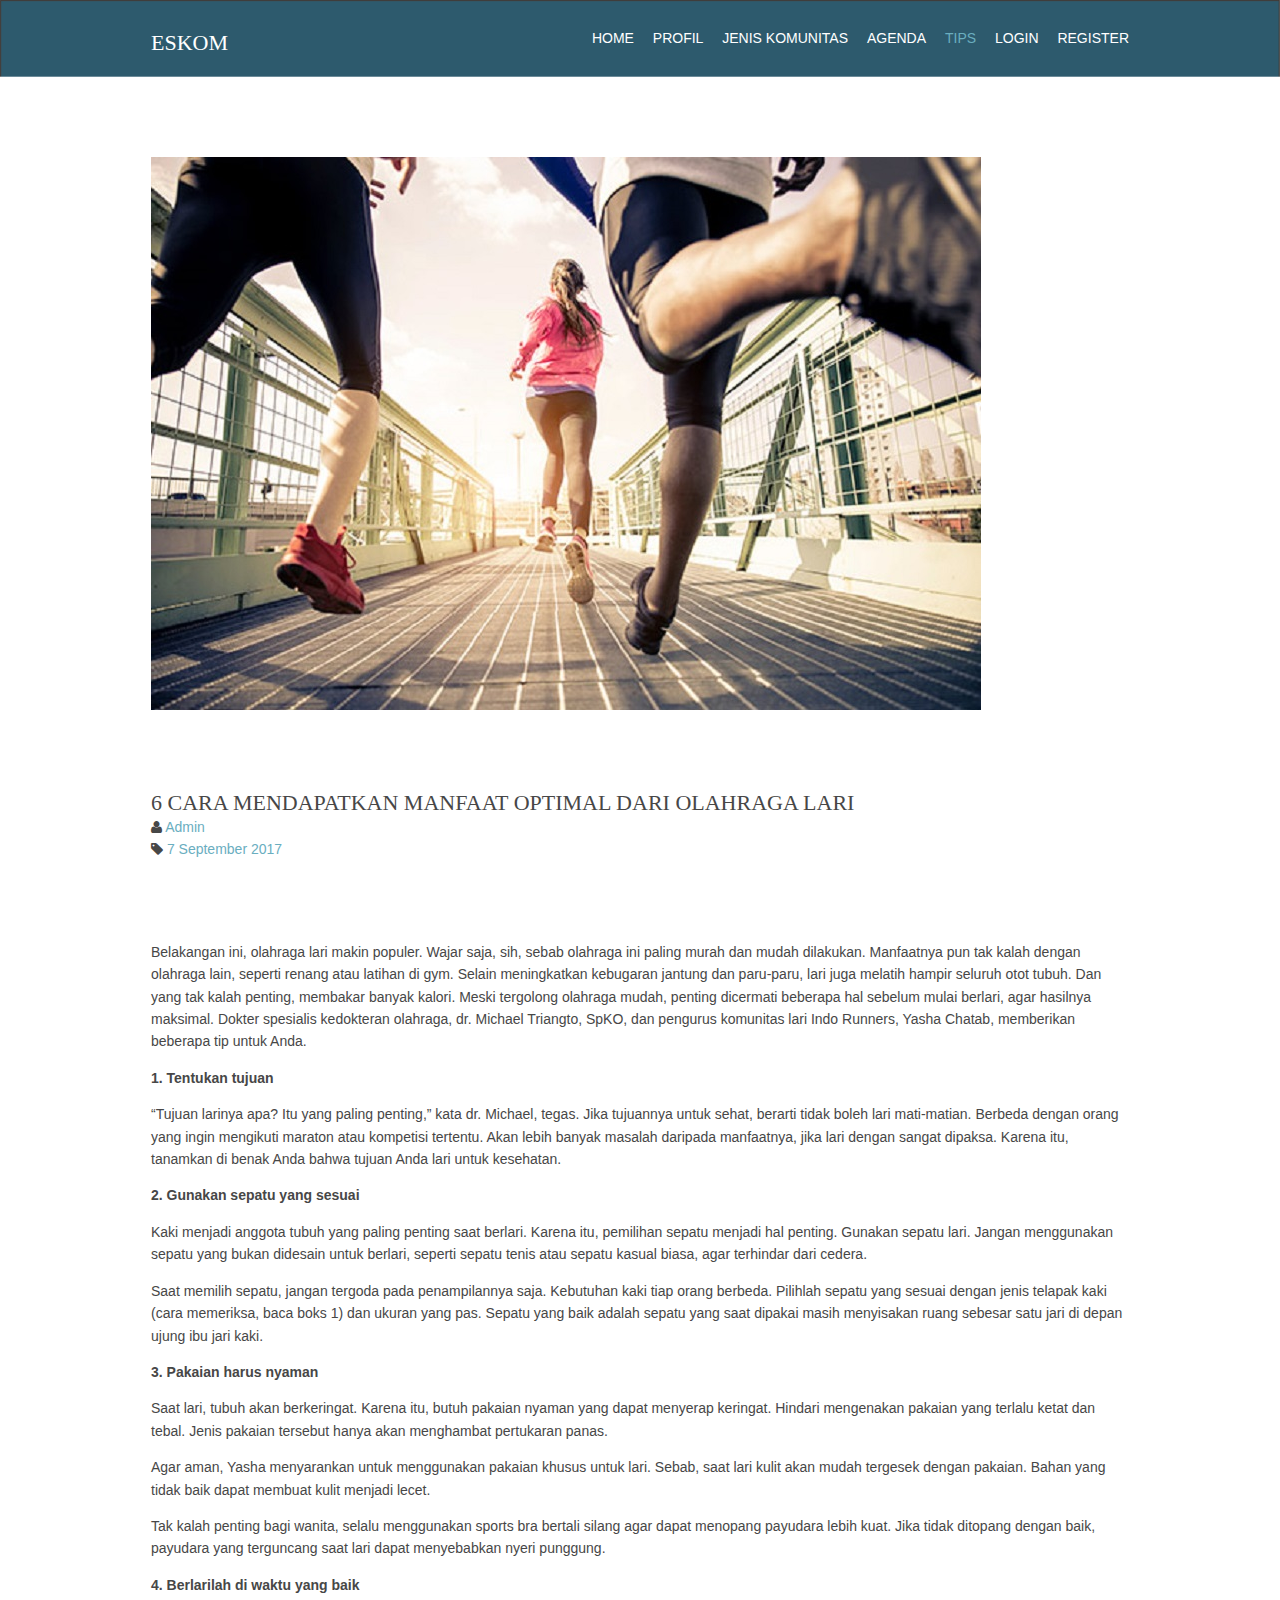
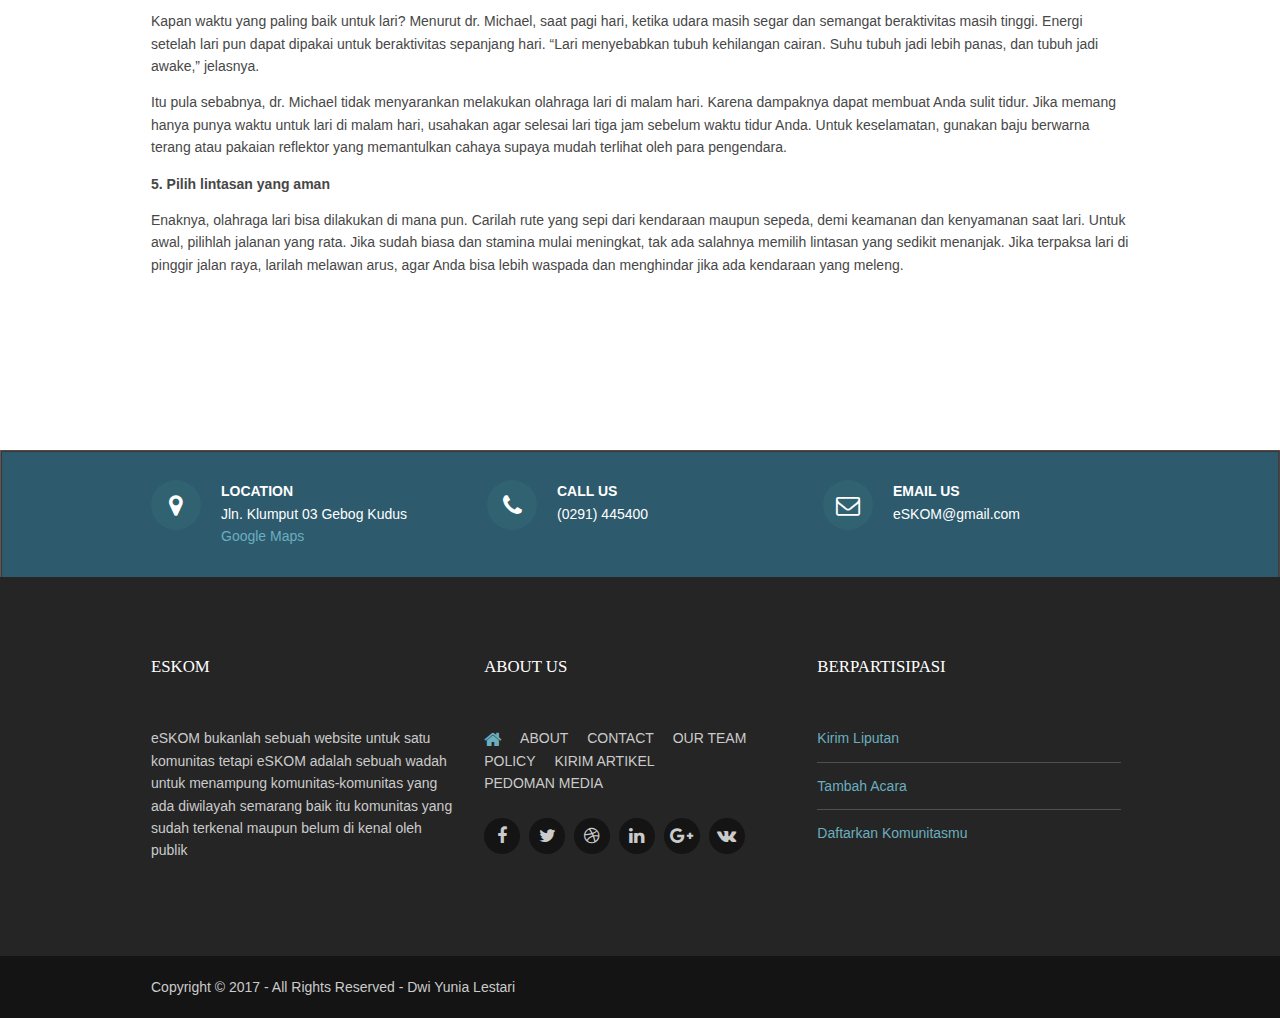
<file: pages/tips3.html>
<!DOCTYPE html>

<html>
<head>
<title>eSKOM | Pages | Tips</title>
<meta charset="utf-8">
<meta name="viewport" content="width=device-width, initial-scale=1.0, maximum-scale=1.0, user-scalable=no">
<link href="../layout/styles/layout.css" rel="stylesheet" type="text/css" media="all">
</head>
<body id="top">
<!-- ################################################################################################ --> 

<!-- Top Background Image Wrapper -->
<div class="bgded overlay" style="background-image:url('../images/demo/backgrounds/iseng.jpg');"> 
  <!-- ################################################################################################ -->
  <div class="wrapper row1">
    <header id="header" class="hoc clear"> 
      <!-- ################################################################################################ -->
      <div id="logo" class="fl_left">
        <h1><a href="../index.html">eSKOM</a></h1>
      </div>
      <nav id="mainav" class="fl_right">
         <ul class="clear">
          <li><a href="../index.html">Home</a></li>
           <li><a href="../pages/profil.html">Profil</a></li>
          <li><a href="../pages/jeniskomunitas.html">Jenis Komunitas</a> </li>
          <li ><a href="../pages/agenda.html">Agenda</a></li>
          <li class="active"><a href="../pages/tips.html">TIPS</a></li>
          <li><a href="../pages/login.html">Login</a></li>
          <li><a href="../pages/register.html">Register</a></li>
        </ul>
      </nav>
      <!-- ################################################################################################ --> 
    </header>
  </div>
</div>

<div class="wrapper row3">
  <div class="hoc container clear"> 
    <img src="../images/demo/tips/3.jpg" alt="">
    <div class="hoc container clear"> 
    <div class="sectiontitle">
      <h6 class="heading">6 Cara Mendapatkan Manfaat Optimal Dari Olahraga Lari</h6>
        <ul class="nospace meta">
            <li><i class="fa fa-user"></i> <a href="#">Admin</a></li>
            <li><i class="fa fa-tag"></i> <a href="#">7 September 2017</a></li>
          </ul>
    </div>
           
      <p>Belakangan ini, olahraga lari makin populer. Wajar saja, sih, sebab olahraga ini paling murah dan mudah dilakukan. Manfaatnya pun tak kalah dengan olahraga lain, seperti renang atau latihan di gym. Selain meningkatkan kebugaran jantung dan paru-paru, lari juga melatih hampir seluruh otot tubuh. Dan yang tak kalah penting, membakar banyak kalori. Meski tergolong olahraga mudah, penting dicermati beberapa hal sebelum mulai berlari, agar hasilnya maksimal. Dokter spesialis kedokteran olahraga, dr. Michael Triangto, SpKO, dan pengurus komunitas lari Indo Runners, Yasha Chatab, memberikan beberapa tip untuk Anda. </p>
      
      <p><b>1. Tentukan tujuan</b></p>
      
      <p> “Tujuan larinya apa? Itu yang paling penting,” kata dr. Michael, tegas. Jika tujuannya untuk sehat, berarti tidak boleh lari mati-matian. Berbeda dengan orang yang ingin mengikuti maraton atau kompetisi tertentu. Akan lebih banyak masalah daripada manfaatnya, jika lari dengan sangat dipaksa. Karena itu, tanamkan di benak Anda bahwa  tujuan Anda lari untuk kesehatan.</p>
      
      <p><b>2. Gunakan sepatu yang sesuai</b></p>
      <p> Kaki menjadi anggota tubuh yang paling penting saat berlari. Karena itu, pemilihan sepatu menjadi hal penting. Gunakan sepatu lari. Jangan menggunakan sepatu yang bukan didesain untuk berlari, seperti sepatu tenis atau  sepatu kasual biasa, agar terhindar dari cedera.</p>
      <p>Saat memilih sepatu, jangan tergoda pada penampilannya saja. Kebutuhan kaki  tiap orang berbeda. Pilihlah sepatu yang sesuai dengan jenis telapak kaki (cara memeriksa, baca boks 1) dan ukuran yang pas. Sepatu yang baik adalah sepatu yang saat dipakai  masih menyisakan ruang sebesar satu jari di depan ujung ibu jari kaki.</p>
      <p><b>3. Pakaian harus nyaman </b></p>
      <p>
      Saat lari, tubuh akan berkeringat. Karena itu, butuh pakaian nyaman yang dapat menyerap keringat. Hindari mengenakan pakaian yang terlalu ketat dan tebal. Jenis pakaian tersebut hanya akan menghambat pertukaran panas.</p>
      <p>Agar aman, Yasha menyarankan untuk menggunakan pakaian khusus untuk lari. Sebab, saat lari kulit akan mudah tergesek dengan pakaian. Bahan yang tidak baik dapat membuat kulit menjadi lecet.</p>
      <p>Tak kalah penting bagi wanita, selalu menggunakan sports bra bertali silang agar dapat menopang payudara lebih kuat. Jika tidak ditopang dengan baik, payudara yang terguncang saat lari dapat menyebabkan nyeri punggung.</p>
      <p><b>  4. Berlarilah di waktu yang baik </b></p>
      <p> Kapan waktu yang paling baik untuk lari? Menurut dr. Michael, saat pagi hari, ketika  udara masih segar dan semangat beraktivitas masih tinggi. Energi setelah lari pun dapat dipakai untuk beraktivitas sepanjang hari. “Lari menyebabkan tubuh kehilangan cairan. Suhu tubuh jadi lebih panas, dan tubuh jadi awake,” jelasnya.</p>
      <p>Itu pula sebabnya, dr. Michael tidak menyarankan melakukan olahraga lari di malam hari. Karena dampaknya dapat membuat Anda sulit tidur. Jika memang hanya punya waktu untuk lari di malam hari, usahakan agar selesai lari tiga jam sebelum waktu tidur Anda. Untuk keselamatan, gunakan baju berwarna terang atau pakaian reflektor yang memantulkan cahaya supaya mudah terlihat oleh para pengendara.</p>
      <p><b> 5. Pilih lintasan yang aman</b></p>
      <p>Enaknya, olahraga lari bisa dilakukan di mana pun. Carilah rute yang sepi dari kendaraan maupun sepeda, demi keamanan dan kenyamanan saat lari. Untuk awal, pilihlah jalanan yang rata. Jika sudah biasa dan stamina mulai meningkat, tak ada salahnya memilih lintasan yang sedikit menanjak. Jika terpaksa lari di pinggir jalan raya, larilah melawan arus, agar Anda bisa lebih waspada dan menghindar jika ada kendaraan yang meleng.</p>
      
    </div>
  </div>
  </div>

  <!-- ################################################################################################ -->
<div class="wrapper overlay bgded" style="background-image:url('../images/demo/backgrounds/iseng3.jpg');">
  <div id="ctdetails" class="hoc clear"> 
    <!-- ################################################################################################ -->
    <ul class="nospace group">
      <li class="one_third first"><i class="fa fa-map-marker"></i>
        <p>Location</p>
        <p>Jln. Klumput 03 Gebog Kudus</p>
        <p><a href="https://www.google.co.id/maps/place/Jl.+Sudimoro,+Gebog,+Kabupaten+Kudus,+Jawa+Tengah+59333/@-6.7737876,110.8294147,3a,75y,287.19h,85.67t/data=!3m6!1e1!3m4!1sim2CIFsl8XPQ-BoOjJCTwg!2e0!7i13312!8i6656!4m5!3m4!1s0x2e70db46ce2a2be3:0x70026c28d6b74034!8m2!3d-6.778285!4d110.8281949">Google Maps</a></p>
      </li>
      <li class="one_third"><i class="fa fa-phone"></i>
        <p>Call us</p>
        <p>(0291) 445400</p>
      </li>
      <li class="one_third"><i class="fa fa-envelope-o"></i>
        <p>Email us</p>
        <p>eSKOM@gmail.com</p>
      </li>
    </ul>
    <!-- ################################################################################################ --> 
  </div>
</div>
<!-- ################################################################################################ --> 

<!-- ################################################################################################ --> 
<!-- ################################################################################################ -->
<div class="wrapper row4">
  <footer id="footer" class="hoc clear"> 
    <!-- ################################################################################################ -->
    <div class="one_quarter first">
      <h6 class="heading">eSKOM</h6>
      <p>eSKOM bukanlah sebuah website untuk satu komunitas tetapi eSKOM adalah sebuah wadah untuk menampung komunitas-komunitas yang ada diwilayah semarang baik itu komunitas yang sudah terkenal maupun belum di kenal oleh publik </p>
     
    </div>
    <div class="one_quarter">
      <h6 class="heading">About Us</h6>
      <nav>
        <ul class="nospace">
          <li><a href="#"><i class="fa fa-lg fa-home"></i></a></li>
          <li><a href="#">About</a></li>
          <li><a href="#">Contact</a></li>
          <li><a href="#">Our Team</a></li>
          <li><a href="#">Policy</a></li>
          <li><a href="#">Kirim Artikel</a></li>
          <li><a href="#">Pedoman Media</a></li>
        </ul>
      </nav>
      <ul class="faico clear">
        <li><a class="faicon-facebook" href="#"><i class="fa fa-facebook"></i></a></li>
        <li><a class="faicon-twitter" href="#"><i class="fa fa-twitter"></i></a></li>
        <li><a class="faicon-dribble" href="#"><i class="fa fa-dribbble"></i></a></li>
        <li><a class="faicon-linkedin" href="#"><i class="fa fa-linkedin"></i></a></li>
        <li><a class="faicon-google-plus" href="#"><i class="fa fa-google-plus"></i></a></li>
        <li><a class="faicon-vk" href="#"><i class="fa fa-vk"></i></a></li>
      </ul>
    </div>
    
    <div class="one_quarter">
      <h6 class="heading">Berpartisipasi</h6>
      <ul class="nospace linklist">
        <li><a href="#">Kirim Liputan</a></li>
        <li><a href="#">Tambah Acara</a></li>
        <li><a href="#">Daftarkan Komunitasmu</a></li>
       
      </ul>
    </div>
    <!-- ################################################################################################ --> 
  </footer>
</div>
<!-- ################################################################################################ --> 
<!-- ################################################################################################ --> 
<!-- ################################################################################################ -->
<div class="wrapper row5">
  <div id="copyright" class="hoc clear"> 
    <!-- ################################################################################################ -->
    <p class="fl_left">Copyright &copy; 2017 - All Rights Reserved - <a href="#">Dwi Yunia Lestari</a></p>
    
    <!-- ################################################################################################ --> 
  </div>
</div>
<!-- ################################################################################################ --> 
<!-- ################################################################################################ --> 
<!-- ################################################################################################ --> 
<a id="backtotop" href="#top"><i class="fa fa-chevron-up"></i></a> 
<!-- JAVASCRIPTS --> 
<script src="../layout/scripts/jquery.min.js"></script> 
<script src="../layout/scripts/jquery.backtotop.js"></script> 
<script src="../layout/scripts/jquery.mobilemenu.js"></script>
</body>
</html>
</file>
<file: layout/styles/layout.css>
@charset "utf-8";
/*
Template Name: Pcomspace
Author: <a href="http://www.os-templates.com/">OS Templates</a>
Author URI: http://www.os-templates.com/
Licence: Free to use under our free template licence terms
Licence URI: http://www.os-templates.com/template-terms
File: Layout CSS
*/

@import url("fontawesome-4.6.3.min.css");
@import url("framework.css");


/* Rows
--------------------------------------------------------------------------------------------------------------- */
.row0, .row0 a{}
.row1{border-bottom:1px solid;}
.row2, .row2 a{}
.row3, .row3 a{}
.row4, .row4 a{}
.row5, .row5 a{}


/* Header
--------------------------------------------------------------------------------------------------------------- */
#header{}

#header #logo{margin:30px 0 0 0;}
#header #logo h1{margin:0; padding:0; font-size:22px; text-transform:uppercase;}


/* Page Intro
--------------------------------------------------------------------------------------------------------------- */
#pageintro{padding:200px 0;}

#pageintro article{display:block; max-width:75%; margin:0 auto; text-align:center;}
#pageintro article *{word-wrap:break-word;}
#pageintro .heading{margin-bottom:20px; font-size:3rem;}
#pageintro p:first-of-type{display:block; max-width:75%; margin:0 auto 30px;}
#pageintro footer{margin-top:80px;}


/* Click to Action
--------------------------------------------------------------------------------------------------------------- */
.cta{padding:50px 0;}

.cta > :first-child{margin-top:10px;}
.cta > :last-child{margin-bottom:0;}/* Used when elements stack in smaller viewports */


/* Content Area
--------------------------------------------------------------------------------------------------------------- */
.container{padding:80px 0;}

/* Content */
.container .content{}

.sectiontitle{display:block; margin-bottom:80px;}
.sectiontitle *{margin:0;}

#testimonials{}
#testimonials > li:last-child, #testimonials > li:last-child blockquote{margin-bottom:0;}/* Used when elements stack in smaller viewports */
#testimonials figure{margin-bottom:20px; text-align:center;}
#testimonials figure img{margin-bottom:20px;}
#testimonials figure figcaption{}
#testimonials figure figcaption *{display:block; margin:0; padding:0; line-height:1;}
#testimonials figure figcaption strong{margin-bottom:5px;}
#testimonials figure figcaption br{display:none;}
#testimonials figure figcaption em{font-size:.8rem;}
#testimonials blockquote{display:block; position:relative; width:100%; margin:0 0 25px 0; padding:30px; z-index:1;}
#testimonials blockquote::before{display:block; position:absolute; bottom:-25px; left:50%; width:50px; height:50px; line-height:50px; margin:0 0 0 -25px; font-family:"FontAwesome"; font-size:22px; content:"\f10d"; text-align:center; border-radius:50%;}
#testimonials blockquote::after{display:none;}

.latest{}
.latest article{}
.latest article figure{display:block; position:relative; margin-bottom:30px;}
.latest article figure img{}
.latest article figure figcaption{position:absolute; bottom:10px; left:10px; width:50px;}
.latest article figure figcaption *{display:block; margin:0; padding:0; text-align:center; text-transform:uppercase; font-style:normal; line-height:1;}
.latest article figure figcaption time{width:100%;}
.latest article figure figcaption time strong{padding:12px 0; font-size:18px;}
.latest article figure figcaption time em{padding:8px 0;}
.latest article .txtwrap{}
.latest article .txtwrap .heading{margin:0; font-size:1.2rem;}
.latest article .txtwrap .meta{}
.latest article .txtwrap .meta li{display:inline-block; font-size:.8rem;}
.latest article .txtwrap .meta li::after{margin-left:5px; content:"/";}
.latest article .txtwrap .meta li:last-child::after{margin:0; content:"";}
.latest article .txtwrap p{}
.latest article .txtwrap footer{}

/* Comments */
#comments ul{margin:0 0 40px 0; padding:0; list-style:none;}
#comments li{margin:0 0 10px 0; padding:15px;}
#comments .avatar{float:right; margin:0 0 10px 10px; padding:3px; border:1px solid;}
#comments address{font-weight:bold;}
#comments time{font-size:smaller;}
#comments .comcont{display:block; margin:0; padding:0;}
#comments .comcont p{margin:10px 5px 10px 0; padding:0;}

#comments form{display:block; width:100%;}
#comments input, #comments textarea{width:100%; padding:10px; border:1px solid;}
#comments textarea{overflow:auto;}
#comments div{margin-bottom:15px;}
#comments input[type="submit"], #comments input[type="reset"]{display:inline-block; width:auto; min-width:150px; margin:0; padding:8px 5px; cursor:pointer;}

/* Sidebar */
.container .sidebar{}

.sidebar .sdb_holder{margin-bottom:50px;}
.sidebar .sdb_holder:last-child{margin-bottom:0;}


/* Split Box
--------------------------------------------------------------------------------------------------------------- */
.split{}

.split section{display:block; position:relative; float:right; width:50%; padding:100px 0 100px 50px;}
.split section::after{display:block; position:absolute; top:0; right:-1000%; bottom:0; left:100%; content:"";}

.split section .fa-ul{margin:0; padding:0; list-style:none;}
.split section .fa-ul > li{position:relative; margin-bottom:15px; padding-left:30px}
.split section .fa-ul > li:last-child{margin-bottom:0;}
.split section .fa-li{position:absolute; top:2px; left:0; width:auto; font-size:20px;}


/* Contact Details
--------------------------------------------------------------------------------------------------------------- */
#ctdetails{padding:30px 0;}
#ctdetails li{position:relative; min-height:50px; padding-left:70px;}
#ctdetails li:last-child{margin-bottom:0;}/* Used in small devices when elements stack */
#ctdetails li *{margin:0; padding:0;}
#ctdetails li p:first-of-type{font-weight:700; text-transform:uppercase;}
#ctdetails i{display:block; position:absolute; top:0; left:0; width:50px; height:50px; line-height:50px; text-align:center; font-size:24px;}


/* Footer
--------------------------------------------------------------------------------------------------------------- */
#footer{padding:80px 0;}

#footer .heading{margin-bottom:50px; font-size:1.2rem;}

#footer nav{margin-bottom:15px; text-transform:uppercase;}
#footer nav ul{}
#footer nav ul li{display:inline-block; margin-right:15px;}
#footer nav ul li:last-child{margin-right:0;}

#footer .linklist li{display:block; margin-bottom:12px; padding:0 0 12px 0; border-bottom:1px solid;}
#footer .linklist li:last-child{margin:0; padding:0; border:none;}
#footer .linklist li::before, #footer .linklist li::after{display:table; content:"";}
#footer .linklist li, #footer .linklist li::after{clear:both;}


/* Copyright
--------------------------------------------------------------------------------------------------------------- */
#copyright{padding:20px 0;}
#copyright *{margin:0; padding:0;}


/* Transition Fade
--------------------------------------------------------------------------------------------------------------- */
*, *::before, *::after{transition:all .3s ease-in-out;}
#mainav form *{transition:none !important;}


/* ------------------------------------------------------------------------------------------------------------ */
/* ------------------------------------------------------------------------------------------------------------ */
/* ------------------------------------------------------------------------------------------------------------ */
/* ------------------------------------------------------------------------------------------------------------ */
/* ------------------------------------------------------------------------------------------------------------ */


/* Navigation
--------------------------------------------------------------------------------------------------------------- */
nav ul, nav ol{margin:0; padding:0; list-style:none;}

#mainav, #breadcrumb, .sidebar nav{line-height:normal;}
#mainav .drop::after, #mainav li li .drop::after, #breadcrumb li a::after, .sidebar nav a::after{position:absolute; font-family:"FontAwesome"; font-size:10px; line-height:10px;}

/* Top Navigation */
#mainav{}
#mainav ul{text-transform:uppercase;}
#mainav ul ul{z-index:9999; position:absolute; width:180px; text-transform:none;}
#mainav ul ul ul{left:180px; top:0;}
#mainav li{display:inline-block; position:relative; margin:0 15px 0 0; padding:0;}
#mainav li:last-child{margin-right:0;}
#mainav li li{width:100%; margin:0;}
#mainav li a{display:block; padding:30px 0;}
#mainav li li a{border:solid; border-width:0 0 1px 0;}
#mainav .drop{padding-left:15px;}
#mainav li li a, #mainav li li .drop{display:block; margin:0; padding:10px 15px;}
#mainav .drop::after, #mainav li li .drop::after{content:"\f0d7";}
#mainav .drop::after{top:35px; left:5px;}
#mainav li li .drop::after{top:15px; left:5px;}
#mainav ul ul{visibility:hidden; opacity:0;}
#mainav ul li:hover > ul{visibility:visible; opacity:1;}

#mainav form{display:none; margin:0; padding:0;}
#mainav form select, #mainav form select option{display:block; cursor:pointer; outline:none;}
#mainav form select{width:100%; padding:5px; border:1px solid;}
#mainav form select option{margin:5px; padding:0; border:none;}

/* Breadcrumb */
#breadcrumb{padding:120px 0 15px 0;}
#breadcrumb ul{margin:0; padding:0; list-style:none; text-transform:uppercase;}
#breadcrumb li{display:inline-block; margin:0 6px 0 0; padding:0;}
#breadcrumb li a{display:block; position:relative; margin:0; padding:0 12px 0 0; font-size:12px;}
#breadcrumb li a::after{top:3px; right:0; content:"\f101";}
#breadcrumb li:last-child a{margin:0; padding:0;}
#breadcrumb li:last-child a::after{display:none;}

/* Sidebar Navigation */
.sidebar nav{display:block; width:100%;}
.sidebar nav li{margin:0 0 3px 0; padding:0;}
.sidebar nav a{display:block; position:relative; margin:0; padding:5px 10px 5px 15px; text-decoration:none; border:solid; border-width:0 0 1px 0;}
.sidebar nav a::after{top:9px; left:5px; content:"\f101";}
.sidebar nav ul ul a{padding-left:35px;}
.sidebar nav ul ul a::after{left:25px;}
.sidebar nav ul ul ul a{padding-left:55px;}
.sidebar nav ul ul ul a::after{left:45px;}

/* Pagination */
.pagination{display:block; width:100%; text-align:center; clear:both;}
.pagination li{display:inline-block; margin:0 2px 0 0;}
.pagination li:last-child{margin-right:0;}
.pagination a, .pagination strong{display:block; padding:8px 11px; border:1px solid; background-clip:padding-box; font-weight:normal;}

/* Back to Top */
#backtotop{z-index:999; display:inline-block; position:fixed; visibility:hidden; bottom:20px; right:20px; width:36px; height:36px; line-height:36px; font-size:16px; text-align:center; opacity:.2;}
#backtotop i{display:block; width:100%; height:100%; line-height:inherit;}
#backtotop.visible{visibility:visible; opacity:.5;}
#backtotop:hover{opacity:1;}


/* Tables
--------------------------------------------------------------------------------------------------------------- */
table, th, td{border:1px solid; border-collapse:collapse; vertical-align:top;}
table, th{table-layout:auto;}
table{width:100%; margin-bottom:15px;}
th, td{padding:5px 8px;}
td{border-width:0 1px;}


/* Gallery
--------------------------------------------------------------------------------------------------------------- */
#gallery{display:block; width:100%; margin-bottom:50px;}
#gallery figure figcaption{display:block; width:100%; clear:both;}
#gallery li{margin-bottom:30px;}


/* Font Awesome Social Icons
--------------------------------------------------------------------------------------------------------------- */
.faico{margin:0; padding:0; list-style:none;}
.faico li{display:inline-block; margin:8px 5px 0 0; padding:0; line-height:normal;}
.faico li:last-child{margin-right:0;}
.faico a{display:inline-block; width:36px; height:36px; line-height:36px; font-size:18px; text-align:center; border-radius:50%; background-clip:padding-box;}

.faico a{color:inherit; background-color:#141414;}
.faico a:hover{color:#FFFFFF;}

.faicon-dribble:hover{background-color:#EA4C89;}
.faicon-facebook:hover{background-color:#3B5998;}
.faicon-google-plus:hover{background-color:#DB4A39;}
.faicon-linkedin:hover{background-color:#0E76A8;}
.faicon-twitter:hover{background-color:#00ACEE;}
.faicon-vk:hover{background-color:#4E658E;}


/* ------------------------------------------------------------------------------------------------------------ */
/* ------------------------------------------------------------------------------------------------------------ */
/* ------------------------------------------------------------------------------------------------------------ */
/* ------------------------------------------------------------------------------------------------------------ */
/* ------------------------------------------------------------------------------------------------------------ */


/* Colours
--------------------------------------------------------------------------------------------------------------- */
body{color:#7F7F7F; background-color:#141414;}
a{color:#6AAEBF;}
a:active, a:focus{background:transparent;}/* IE10 + 11 Bugfix - prevents grey background */
hr, .borderedbox{border-color:#D7D7D7;}
label span{color:#FF0000; background-color:inherit;}
input:focus, textarea:focus, *:required:focus{border-color:#6AAEBF;}
.overlay{color:#FFFFFF; background-color:inherit;}
.overlay::after{color:inherit; background-color:rgba(0,0,0,.55);}
.coloured.overlay::after{background-color:rgba(49,101,115,.55);/* #316573 */}

.btn, .btn.inverse:hover, a .icon.fa, a.inverse:hover .icon.fa{color:#FFFFFF; background-color:#6AAEBF; border-color:#6AAEBF;}
.btn:hover, .btn.inverse, a:hover .icon.fa, a.inverse .icon.fa{color:inherit; background-color:transparent; border-color:inherit;}


/* Rows */
.row0, .row0 a{}
.row1{color:#FFFFFF; border-color:rgba(255,255,255,.3);}
.row2{color:#474747; background-color:#F7F7F7;}
.row3{color:#474747; background-color:#FFFFFF;}
.row4{color:#CBCBCB; background-color:#252525;}
.row5, .row5 a{color:#CBCBCB; background-color:#141414;}


/* Header */
#header #logo a{color:inherit;}


/* Split Box */
.split section, .split section::after{color:#FFFFFF; background-color:rgba(49,101,115,.75);/* #316573 */}
.split section .fa-ul .fa-li{color:#6AAEBF;}


/* Content Area */
.latest article figure figcaption{color:#FFFFFF;}
.latest article figure figcaption time strong{background-color:#6AAEBF;}
.latest article figure figcaption time em{background-color:#316573;}


/* Testimonial */
#testimonials blockquote{color:inherit; background-color:#F2F2F2;}
#testimonials blockquote::before{color:#FFFFFF; background-color:#D7D7D7;}


/* Contact Details */
#ctdetails i{color:inherit; background-color:rgba(49,101,115,.75);/* #316573 */}
#ctdetails a{color:#6AAEBF;}


/* Footer */
#footer .heading{color:#FFFFFF;}

#footer nav a{color:inherit;}
#footer nav li:first-child a, #footer nav a:hover{color:#6AAEBF;}

#footer .linklist li{border-color:rgba(255,255,255,.2);}


/* Navigation */
#mainav li a{color:inherit;}
#mainav .active a, #mainav a:hover, #mainav li:hover > a{color:#6AAEBF; background-color:inherit;}
#mainav li li a, #mainav .active li a{color:#FFFFFF; background-color:rgba(0,0,0,.6); border-color:rgba(0,0,0,.6);}
#mainav li li:hover > a, #mainav .active .active > a{color:#FFFFFF; background-color:#6AAEBF;}
#mainav form select{color:#FFFFFF; background-color:#000000; border-color:rgba(255,255,255,.3);}

#breadcrumb a{color:inherit; background-color:inherit;}
#breadcrumb li:last-child a{color:#6AAEBF;}

.container .sidebar nav a{color:inherit; border-color:#D7D7D7;}
.container .sidebar nav a:hover{color:#6AAEBF;}

.pagination a, .pagination strong{border-color:#D7D7D7;}
.pagination .current *{color:#FFFFFF; background-color:#6AAEBF;}

#backtotop{color:#FFFFFF; background-color:#6AAEBF;}


/* Tables + Comments */
table, th, td, #comments .avatar, #comments input, #comments textarea{border-color:#D7D7D7;}
#comments input:focus, #comments textarea:focus, #comments *:required:focus{border-color:#6AAEBF;}
th{color:#FFFFFF; background-color:#373737;}
tr, #comments li, #comments input[type="submit"], #comments input[type="reset"]{color:inherit; background-color:#FBFBFB;}
tr:nth-child(even), #comments li:nth-child(even){color:inherit; background-color:#F7F7F7;}
table a, #comments a{background-color:inherit;}


/* ------------------------------------------------------------------------------------------------------------ */
/* ------------------------------------------------------------------------------------------------------------ */
/* ------------------------------------------------------------------------------------------------------------ */
/* ------------------------------------------------------------------------------------------------------------ */
/* ------------------------------------------------------------------------------------------------------------ */


/* Media Queries
--------------------------------------------------------------------------------------------------------------- */
@-ms-viewport{width:device-width;}


/* Max Wrapper Width - Laptop, Desktop etc.
--------------------------------------------------------------------------------------------------------------- */
@media screen and (min-width:978px){
	.hoc{max-width:978px;}
}


/* Mobile Devices
--------------------------------------------------------------------------------------------------------------- */
@media screen and (max-width:900px){
	.hoc{max-width:90%;}

	#header{padding:30px 0;}
	#header #logo{margin-top:3px;}

	#mainav{}
	#mainav ul{display:none;}
	#mainav form{display:block;}

	#breadcrumb{}

	.container{}
	#comments input[type="reset"]{margin-top:10px;}
	.pagination li{display:inline-block; margin:0 5px 5px 0;}

	#footer{}

	#copyright{}
	#copyright p:first-of-type{margin-bottom:10px;}
}


@media screen and (max-width:750px){
	.imgl, .imgr{display:inline-block; float:none; margin:0 0 10px 0;}
	.fl_left, .fl_right{display:block; float:none;}
	.one_half, .one_third, .two_third, .one_quarter, .two_quarter, .three_quarter{display:block; float:none; width:auto; margin:0 0 30px 0; padding:0;}

	#header{text-align:center;}
	#header #logo{margin:0 0 15px 0;}

	#testimonials blockquote{margin-bottom:50px;}

	.cta > :first-child{margin-top:0;}

	#footer{padding-bottom:50px;}/* Not neccessary - just looks better */
}

.one_quarter
{
	width: 31% !important;
}

.footer-img
{
	width: 200px !important;
}
/* Other
--------------------------------------------------------------------------------------------------------------- */
@media screen and (max-width:650px){
	.scrollable{display:block; width:100%; margin:0 0 30px 0; padding:0 0 15px 0; overflow:auto; overflow-x:scroll;}
	.scrollable table{margin:0; padding:0; white-space:nowrap;}

	.inline li{display:block; margin-bottom:10px;}
	.pushright li{margin-right:0;}

	.font-x2{font-size:1.4rem;}
	.font-x3{font-size:1.6rem;}

	#pageintro article, #pageintro p:first-of-type{max-width:none; width:100%;}
	#pageintro .heading{font-size:1.6rem;}

	.hoc.split{max-width:none; width:100%;}
	.split section{float:none; width:100%; padding:10% 5%;}
}

/* Icon 
------------------------------------------------------------------------------------------------------------*/
[class^="icon-"], [class*=" icon-"] {
    /* use !important to prevent issues with browser extensions that change fonts */
    font-family: 'icomoon' !important;
    speak: none;
    font-style: normal;
    font-weight: normal;
    font-variant: normal;
    text-transform: none;
    line-height: 1;

    /* Better Font Rendering =========== */
    -webkit-font-smoothing: antialiased;
    -moz-osx-font-smoothing: grayscale;
}

.jarak-form
{
	padding: 50px 200px;	
}
</file>
